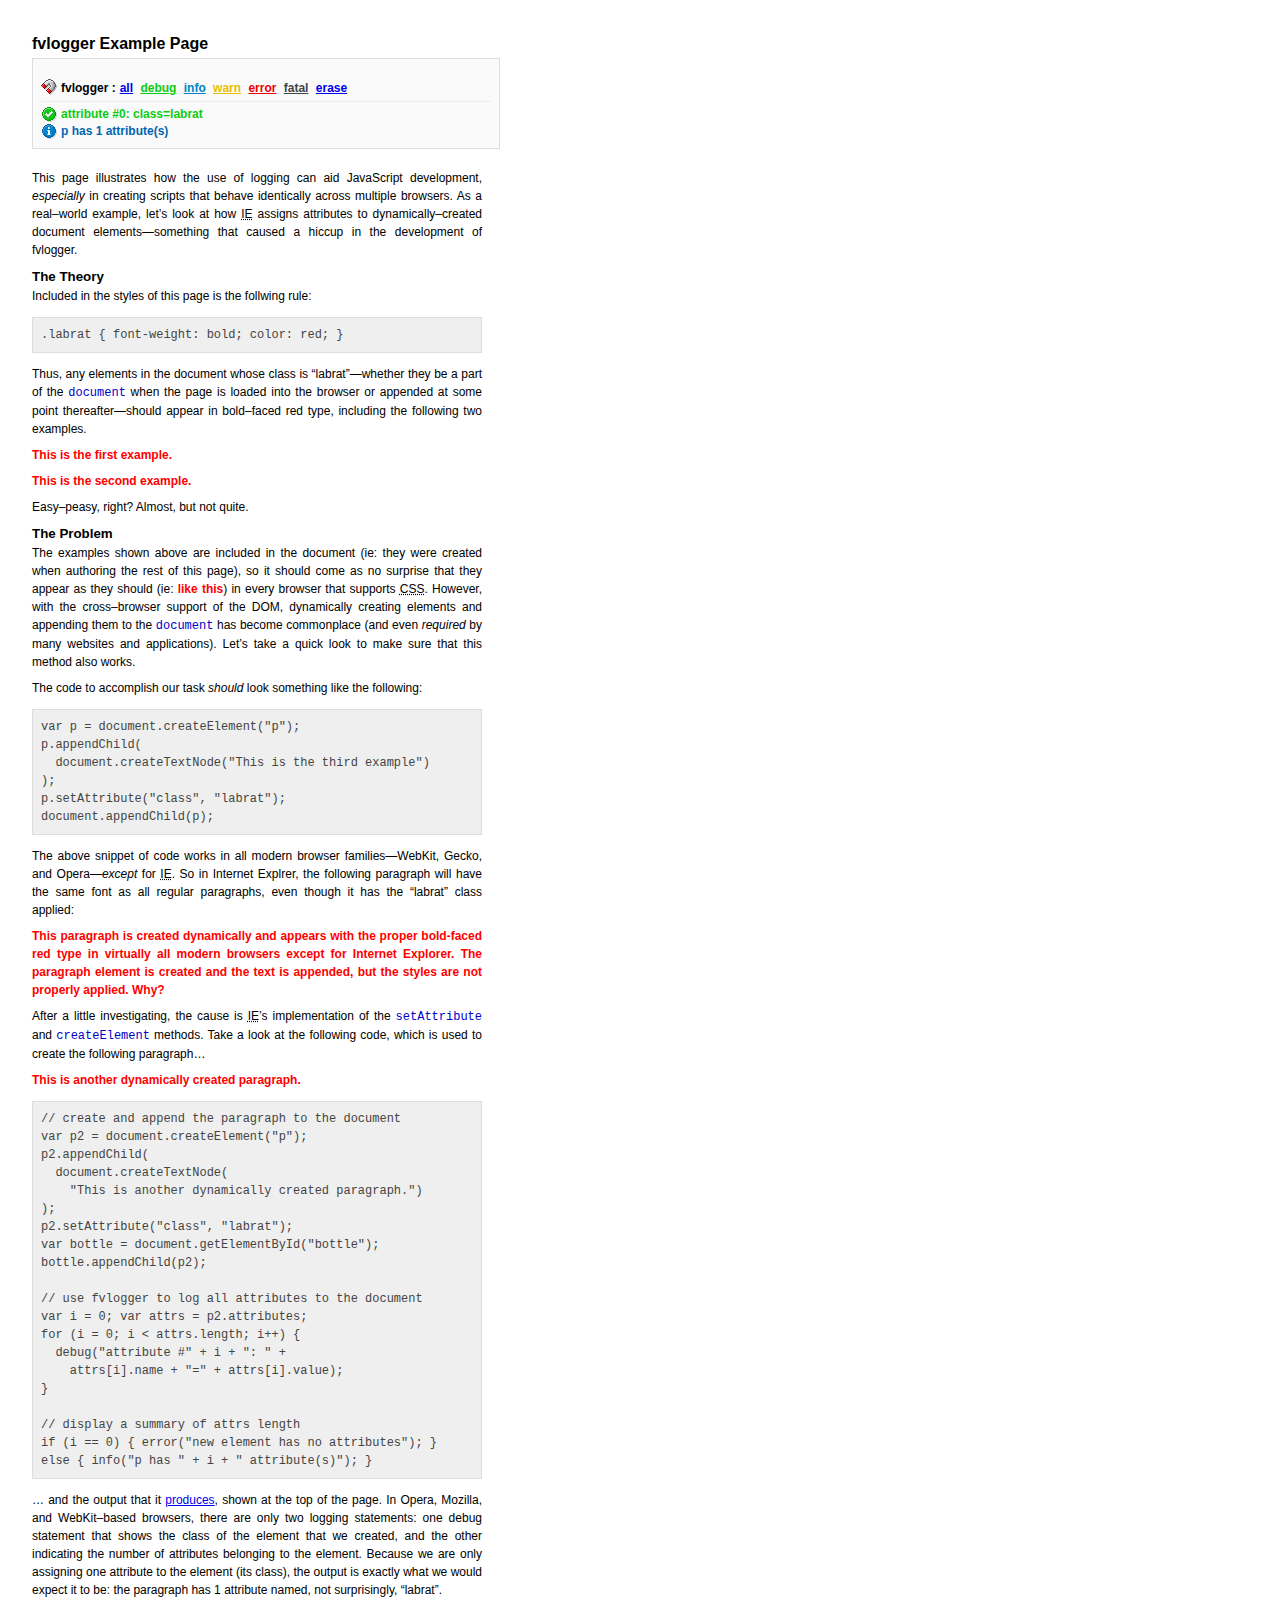
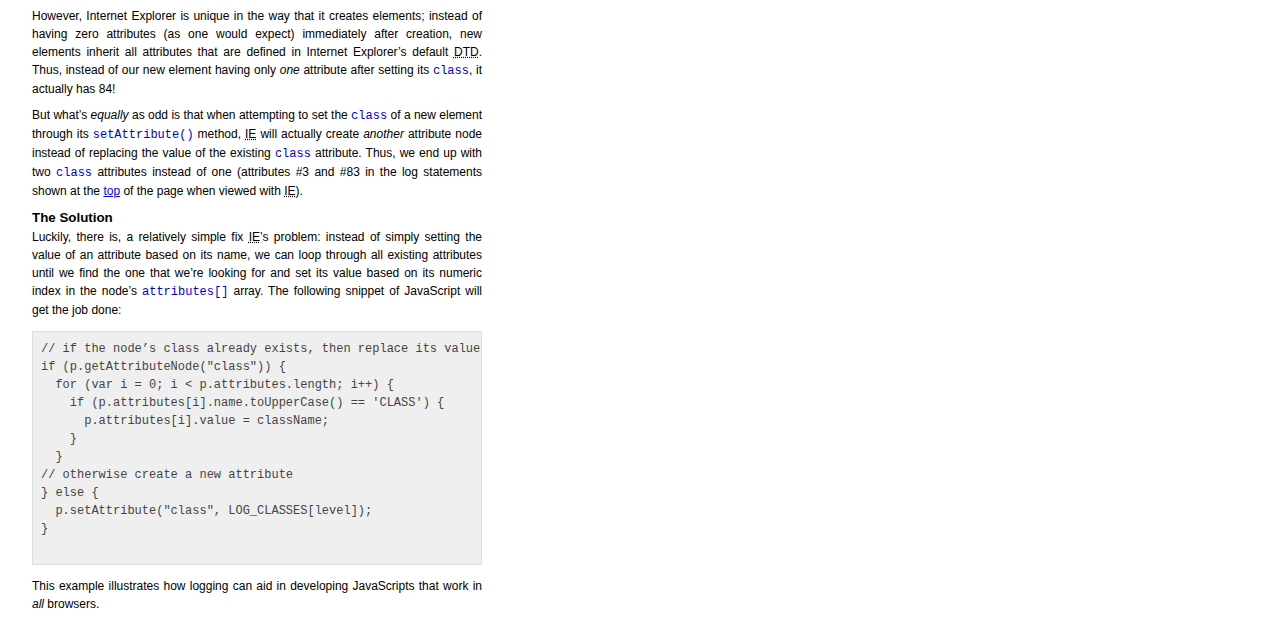
<file: libraries/fvlogger/index.html>
<!DOCTYPE html PUBLIC "-//W3C//DTD XHTML 1.0 Strict//EN"
        "http://www.w3.org/TR/xhtml1/DTD/xhtml1-strict.dtd">
<html xmlns="http://www.w3.org/1999/xhtml" lang="en">
<head>

<title>fvlogger</title>

<script type="text/javascript" src="logger.js"></script>

<!-- styles for this page -->
<style type="text/css">
	* { font: 9pt lucida grande, verdana, arial, helvetica, sans-serif; text-align: justify; line-height: 1.5em; }
	em { font-weight: inherit; font-style: italic; }
	code, pre { font-family: monaco, courier, monospace; color: #00c; }
	pre { color: #444; border: 1px solid #00c; background-color: #efefef; border: 1px solid #ddd; padding: 8px; }
	h1 { font-size: 12pt; font-weight: bold; padding: 0; margin: 0 0 2px 0; }
	h2 { font-size: 10pt; font-weight: bold; padding: 0; margin: 0;}
	fieldset { border: 0; padding: 0; margin: 0; }
	body { margin: 32px; }
	#bottle { margin: 0; padding: 0; float: left; width: 450px; margin-top: 16px; }
	p { margin-bottom: 8px; padding: 0; margin-top: 0; }
	#fvlogger { margin: 0; width: 450px; padding: 0; margin-bottom: 4px; }

	/* the following css rule should be applied to all elements whose class is "labrat" */
	.labrat { font-weight: bold; color: red; }
</style>

<!-- import the supporting logger files -->
<link rel="stylesheet" type="text/css" href="logger.css" />

<link rel="icon" type="image/png" href="magnet.png" />

</head>

<body>

<h1>fvlogger Example Page</h1>
<div id="fvlogger">
	<dl>
		<dt>fvlogger</dt>
		<dd class="all"><a href="#fvlogger" onclick="showAll();" title="show all" id="abcdef">all</a></dd>
		<dd class="debug"><a href="#fvlogger" onclick="showDebug();" title="show debug" id="showDebug">debug</a></dd>
		<dd class="info"><a href="#fvlogger"  title="show info" id="showInfo">info</a></dd>
		<dd class="warn"><a href="#fvlogger" onclick="showWarn();" title="show warnings" id="showWarn">warn</a></dd>
		<dd class="error"><a href="#fvlogger" onclick="showError();" title="show errors" id="showError">error</a></dd>
		<dd class="fatal"><a href="#fvlogger" onclick="showFatal();" title="show fatals" id="showFatal">fatal</a></dd>
		<dd><a href="#fvlogger" onclick="eraseLog(true);" title="erase">erase</a></dd>
	</dl>
</div>


<div id="bottle">

	<p>
		This page illustrates how the use of logging can aid JavaScript development, <em>especially</em> in creating scripts that behave identically across multiple browsers. As a real&ndash;world example, let&rsquo;s look at how <acronym title="Internet Explorer">IE</acronym> assigns attributes to dynamically&ndash;created document elements&mdash;something that caused a hiccup in the development of fvlogger.
	</p>

	<h2>The Theory</h2>
	<p>
		Included in the styles of this page is the follwing rule:
	</p>
	<pre>.labrat { font-weight: bold; color: red; }</pre>

	<p>
		Thus, any elements in the document whose class is &ldquo;labrat&rdquo;&mdash;whether they be a part of the <code>document</code> when the page is loaded into the browser or appended at some point thereafter&mdash;should appear in bold&ndash;faced red type, including the following two examples.
	</p>

	<p class="labrat">This is the first example.</p>
	<p class="labrat">This is the second example.</p>

	<p>
		Easy&ndash;peasy, right? Almost, but not quite.
	</p>

	<h2>The Problem</h2>
	<p>
		The examples shown above are included in the document (ie: they were created when authoring the rest of this page), so it should come as no surprise that they appear as they should (ie: <span class="labrat">like this</span>) in every browser that supports <acronym title="Cascading Style Sheets">CSS</acronym>. However, with the cross&ndash;browser support of the DOM, dynamically creating elements and appending them to the <code>document</code> has become commonplace (and even <em>required</em> by many websites and applications). Let&rsquo;s take a quick look to make sure that this method also works.
	</p>

	<p>
		The code to accomplish our task <em>should</em> look something like the following:
	</p>
	
	<pre>var p = document.createElement("p");
p.appendChild(
  document.createTextNode("This is the third example")
);
p.setAttribute("class", "labrat");
document.appendChild(p);
</pre>

<p>
	The above snippet of code works in all modern browser families&mdash;WebKit, Gecko, and Opera&mdash;<em>except</em> for <acronym title="Internet Explorer">IE</acronym>. So in Internet Explrer, the following paragraph will have the same font as all regular paragraphs, even though it has the &ldquo;labrat&rdquo; class applied:
</p>

	<script type="text/javascript" class="js" id="js1">
var bottle = document.getElementById("bottle");
var p = document.createElement("p");
p.setAttribute("class", "labrat");
p.appendChild(
  document.createTextNode("This paragraph is created dynamically and appears with the proper bold-faced red type in virtually all modern browsers except for Internet Explorer. The paragraph element is created and the text is appended, but the styles are not properly applied. Why?"));

bottle.appendChild(p);
	</script>

	<p>
		After a little investigating, the cause is <acronym title="Internet Explorer">IE</acronym>&rsquo;s implementation of the <code>setAttribute</code> and <code>createElement</code> methods. Take a look at the following code, which is used to create the following paragraph&hellip;
	</p>

	<script type="text/javascript" class="js" id="js2">

	// create and append the paragraph to the document
	var p2 = document.createElement("p");
	p2.appendChild(
		document.createTextNode(
			"This is another dynamically created paragraph.")
	);
	p2.setAttribute("class", "labrat");
	var bottle = document.getElementById("bottle");
	bottle.appendChild(p2);
	
	// use fvlogger to log all attributes to the document
	var i = 0; var attrs = p.attributes;
	for (i = 0; i < attrs.length; i++) {
		debug("attribute #" + i + ": " +
			attrs[i].name + "=" + attrs[i].value);
	}
	
	// display a summary of attrs length
	if (i == 0) { error("new element has no attributes"); }
	else { info("p has " + i + " attribute(s)"); }

	// the code is mirrored below for display purposes
	</script>

	<pre id="listing2">// create and append the paragraph to the document
var p2 = document.createElement("p");
p2.appendChild(
  document.createTextNode(
    "This is another dynamically created paragraph.")
);
p2.setAttribute("class", "labrat");
var bottle = document.getElementById("bottle");
bottle.appendChild(p2);

// use fvlogger to log all attributes to the document
var i = 0; var attrs = p2.attributes;
for (i = 0; i < attrs.length; i++) {
  debug("attribute #" + i + ": " +
    attrs[i].name + "=" + attrs[i].value);
}

// display a summary of attrs length
if (i == 0) { error("new element has no attributes"); }
else { info("p has " + i + " attribute(s)"); }</pre>

	<p>&hellip; and the output that it <a href="#fvlogger" title="Logging output">produces</a>, shown at the top of the page. In Opera, Mozilla, and WebKit&ndash;based browsers, there are only two logging statements: one debug statement that shows the class of the element that we created, and the other indicating the number of attributes belonging to the element. Because we are only assigning one attribute to the element (its class), the output is exactly what we would expect it to be: the paragraph has 1 attribute named, not surprisingly, &ldquo;labrat&rdquo;.
	</p>

	<p>
		However, Internet Explorer is unique in the way that it creates elements; instead of having zero attributes (as one would expect) immediately after creation, new elements inherit all attributes that are defined in Internet Explorer&rsquo;s default <acronym title="Document Type Definition">DTD</acronym>. Thus, instead of our new element having only <em>one</em> attribute after setting its <code>class</code>, it actually has 84!
	</p>

	<p>
		But what&rsquo;s <em>equally</em> as odd is that when attempting to set the <code>class</code> of a new element through its <code>setAttribute()</code> method, <acronym title="Internet Explorer">IE</acronym> will actually create <em>another</em> attribute node instead of replacing the value of the existing <code>class</code> attribute. Thus, we end up with two <code>class</code> attributes instead of one (attributes #3 and #83 in the log statements shown at the <a href="#fvlogger" title="Log Statements">top</a> of the page when viewed with <acronym title="Internet Explorer">IE</acronym>).
	</p>

	<h2>The Solution</h2>
	<p>
		Luckily, there is, a relatively simple fix <acronym title="Internet Explorer">IE</acronym>&rsquo;s problem: instead of simply setting the value of an attribute based on its name, we can loop through all existing attributes until we find the one that we&rsquo;re looking for and set its value based on its numeric index in the node&rsquo;s <code>attributes[]</code> array. The following snippet of JavaScript will get the job done:
	</p>

	<pre>
// if the node&rsquo;s class already exists, then replace its value
if (p.getAttributeNode("class")) {
  for (var i = 0; i < p.attributes.length; i++) {
    if (p.attributes[i].name.toUpperCase() == 'CLASS') {
      p.attributes[i].value = className;
    }
  }
// otherwise create a new attribute
} else {
  p.setAttribute("class", LOG_CLASSES[level]);
}
	</pre>

	<p>
		This example illustrates how logging can aid in developing JavaScripts that work in <em>all</em> browsers. 
	</p>

</div>

</body>
</html>
</file>
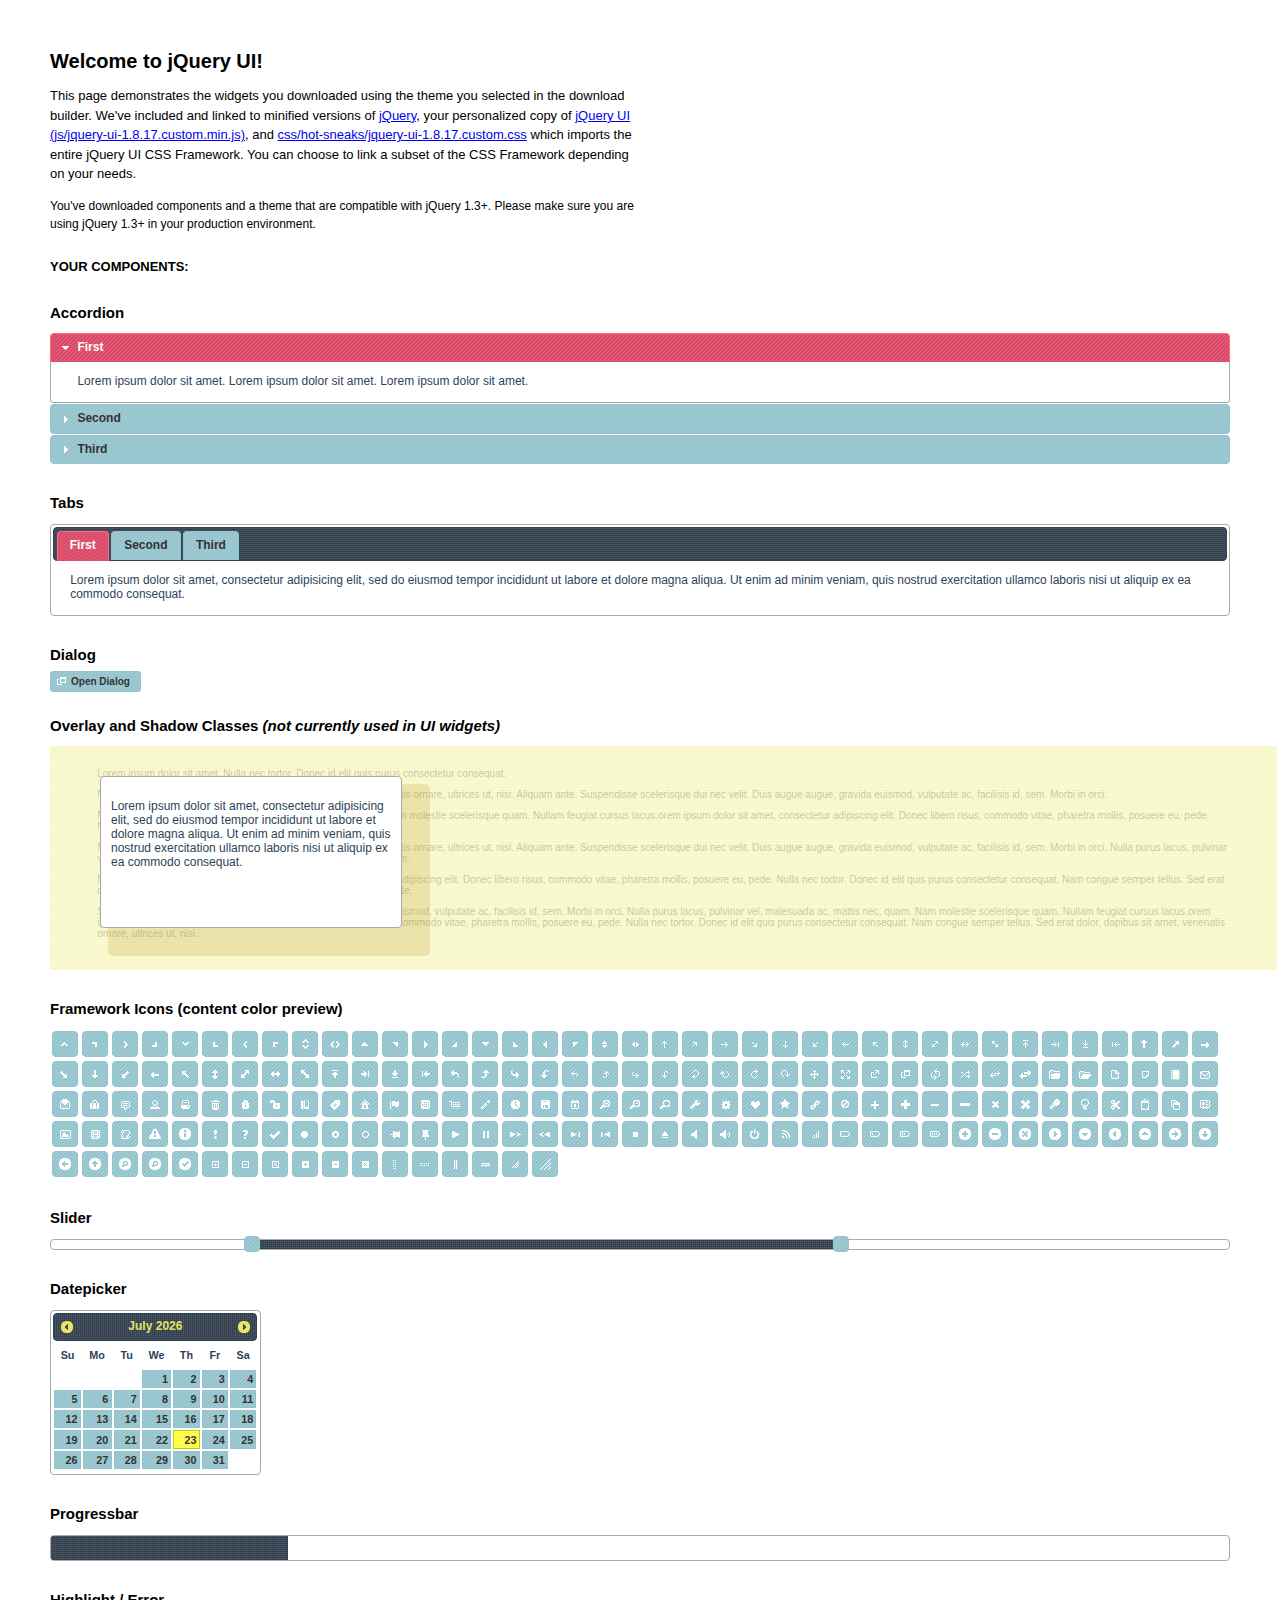
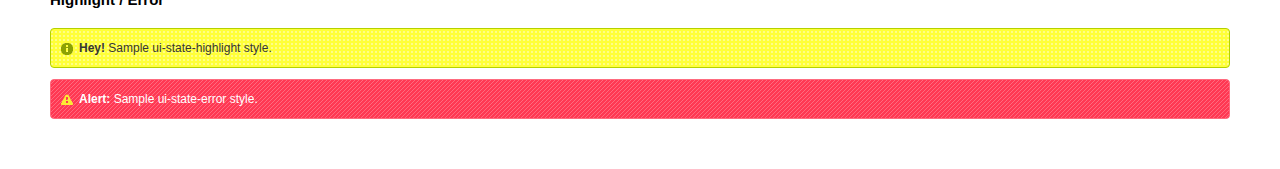
<file: libraries/jquery.ui/index.html>
<!DOCTYPE html>
<html>
	<head>
		<meta http-equiv="Content-Type" content="text/html; charset=iso-8859-1" />
		<title>jQuery UI Example Page</title>
		<link type="text/css" href="css/hot-sneaks/jquery-ui-1.8.17.custom.css" rel="stylesheet" />	
		<script type="text/javascript" src="js/jquery-1.7.1.min.js"></script>
		<script type="text/javascript" src="js/jquery-ui-1.8.17.custom.min.js"></script>
		<script type="text/javascript">
			$(function(){

				// Accordion
				$("#accordion").accordion({ header: "h3" });
	
				// Tabs
				$('#tabs').tabs();
	

				// Dialog			
				$('#dialog').dialog({
					autoOpen: false,
					width: 600,
					buttons: {
						"Ok": function() { 
							$(this).dialog("close"); 
						}, 
						"Cancel": function() { 
							$(this).dialog("close"); 
						} 
					}
				});
				
				// Dialog Link
				$('#dialog_link').click(function(){
					$('#dialog').dialog('open');
					return false;
				});

				// Datepicker
				$('#datepicker').datepicker({
					inline: true
				});
				
				// Slider
				$('#slider').slider({
					range: true,
					values: [17, 67]
				});
				
				// Progressbar
				$("#progressbar").progressbar({
					value: 20 
				});
				
				//hover states on the static widgets
				$('#dialog_link, ul#icons li').hover(
					function() { $(this).addClass('ui-state-hover'); }, 
					function() { $(this).removeClass('ui-state-hover'); }
				);
				
			});
		</script>
		<style type="text/css">
			/*demo page css*/
			body{ font: 62.5% "Trebuchet MS", sans-serif; margin: 50px;}
			.demoHeaders { margin-top: 2em; }
			#dialog_link {padding: .4em 1em .4em 20px;text-decoration: none;position: relative;}
			#dialog_link span.ui-icon {margin: 0 5px 0 0;position: absolute;left: .2em;top: 50%;margin-top: -8px;}
			ul#icons {margin: 0; padding: 0;}
			ul#icons li {margin: 2px; position: relative; padding: 4px 0; cursor: pointer; float: left;  list-style: none;}
			ul#icons span.ui-icon {float: left; margin: 0 4px;}
		</style>	
	</head>
	<body>
	<h1>Welcome to jQuery UI!</h1>
	<p style="font-size: 1.3em; line-height: 1.5; margin: 1em 0; width: 50%;">This page demonstrates the widgets you downloaded using the theme you selected in the download builder. We've included and linked to minified versions of <a href="js/jquery-1.7.1.min.js">jQuery</a>, your personalized copy of <a href="js/jquery-ui-1.8.17.custom.min.js">jQuery UI (js/jquery-ui-1.8.17.custom.min.js)</a>, and <a href="css/hot-sneaks/jquery-ui-1.8.17.custom.css">css/hot-sneaks/jquery-ui-1.8.17.custom.css</a> which imports the entire jQuery UI CSS Framework. You can choose to link a subset of the CSS Framework depending on your needs. </p>
	<p style="font-size: 1.2em; line-height: 1.5; margin: 1em 0; width: 50%;">You've downloaded components and a theme that are compatible with jQuery 1.3+. Please make sure you are using jQuery 1.3+ in your production environment.</p>	

	<p style="font-weight: bold; margin: 2em 0 1em; font-size: 1.3em;">YOUR COMPONENTS:</p>
		
		<!-- Accordion -->
		<h2 class="demoHeaders">Accordion</h2>
		<div id="accordion">
			<div>
				<h3><a href="#">First</a></h3>
				<div>Lorem ipsum dolor sit amet. Lorem ipsum dolor sit amet. Lorem ipsum dolor sit amet.</div>
			</div>
			<div>
				<h3><a href="#">Second</a></h3>
				<div>Phasellus mattis tincidunt nibh.</div>
			</div>
			<div>
				<h3><a href="#">Third</a></h3>
				<div>Nam dui erat, auctor a, dignissim quis.</div>
			</div>
		</div>
	
		<!-- Tabs -->
		<h2 class="demoHeaders">Tabs</h2>
		<div id="tabs">
			<ul>
				<li><a href="#tabs-1">First</a></li>
				<li><a href="#tabs-2">Second</a></li>
				<li><a href="#tabs-3">Third</a></li>
			</ul>
			<div id="tabs-1">Lorem ipsum dolor sit amet, consectetur adipisicing elit, sed do eiusmod tempor incididunt ut labore et dolore magna aliqua. Ut enim ad minim veniam, quis nostrud exercitation ullamco laboris nisi ut aliquip ex ea commodo consequat.</div>
			<div id="tabs-2">Phasellus mattis tincidunt nibh. Cras orci urna, blandit id, pretium vel, aliquet ornare, felis. Maecenas scelerisque sem non nisl. Fusce sed lorem in enim dictum bibendum.</div>
			<div id="tabs-3">Nam dui erat, auctor a, dignissim quis, sollicitudin eu, felis. Pellentesque nisi urna, interdum eget, sagittis et, consequat vestibulum, lacus. Mauris porttitor ullamcorper augue.</div>
		</div>
	
		<!-- Dialog NOTE: Dialog is not generated by UI in this demo so it can be visually styled in themeroller-->
		<h2 class="demoHeaders">Dialog</h2>
		<p><a href="#" id="dialog_link" class="ui-state-default ui-corner-all"><span class="ui-icon ui-icon-newwin"></span>Open Dialog</a></p>
		
		
		<h2 class="demoHeaders">Overlay and Shadow Classes <em>(not currently used in UI widgets)</em></h2>
		<div style="position: relative; width: 96%; height: 200px; padding:1% 4%; overflow:hidden;" class="fakewindowcontain">
			<p>Lorem ipsum dolor sit amet,  Nulla nec tortor. Donec id elit quis purus consectetur consequat. </p><p>Nam congue semper tellus. Sed erat dolor, dapibus sit amet, venenatis ornare, ultrices ut, nisi. Aliquam ante. Suspendisse scelerisque dui nec velit. Duis augue augue, gravida euismod, vulputate ac, facilisis id, sem. Morbi in orci. </p><p>Nulla purus lacus, pulvinar vel, malesuada ac, mattis nec, quam. Nam molestie scelerisque quam. Nullam feugiat cursus lacus.orem ipsum dolor sit amet, consectetur adipiscing elit. Donec libero risus, commodo vitae, pharetra mollis, posuere eu, pede. Nulla nec tortor. Donec id elit quis purus consectetur consequat. </p><p>Nam congue semper tellus. Sed erat dolor, dapibus sit amet, venenatis ornare, ultrices ut, nisi. Aliquam ante. Suspendisse scelerisque dui nec velit. Duis augue augue, gravida euismod, vulputate ac, facilisis id, sem. Morbi in orci. Nulla purus lacus, pulvinar vel, malesuada ac, mattis nec, quam. Nam molestie scelerisque quam. </p><p>Nullam feugiat cursus lacus.orem ipsum dolor sit amet, consectetur adipiscing elit. Donec libero risus, commodo vitae, pharetra mollis, posuere eu, pede. Nulla nec tortor. Donec id elit quis purus consectetur consequat. Nam congue semper tellus. Sed erat dolor, dapibus sit amet, venenatis ornare, ultrices ut, nisi. Aliquam ante. </p><p>Suspendisse scelerisque dui nec velit. Duis augue augue, gravida euismod, vulputate ac, facilisis id, sem. Morbi in orci. Nulla purus lacus, pulvinar vel, malesuada ac, mattis nec, quam. Nam molestie scelerisque quam. Nullam feugiat cursus lacus.orem ipsum dolor sit amet, consectetur adipiscing elit. Donec libero risus, commodo vitae, pharetra mollis, posuere eu, pede. Nulla nec tortor. Donec id elit quis purus consectetur consequat. Nam congue semper tellus. Sed erat dolor, dapibus sit amet, venenatis ornare, ultrices ut, nisi. </p>
			
			<!-- ui-dialog -->
			<div class="ui-overlay"><div class="ui-widget-overlay"></div><div class="ui-widget-shadow ui-corner-all" style="width: 302px; height: 152px; position: absolute; left: 50px; top: 30px;"></div></div>
			<div style="position: absolute; width: 280px; height: 130px;left: 50px; top: 30px; padding: 10px;" class="ui-widget ui-widget-content ui-corner-all">
				<div class="ui-dialog-content ui-widget-content" style="background: none; border: 0;">
					<p>Lorem ipsum dolor sit amet, consectetur adipisicing elit, sed do eiusmod tempor incididunt ut labore et dolore magna aliqua. Ut enim ad minim veniam, quis nostrud exercitation ullamco laboris nisi ut aliquip ex ea commodo consequat.</p>
				</div>
			</div>
		
		</div>

		
		<!-- ui-dialog -->
		<div id="dialog" title="Dialog Title">
			<p>Lorem ipsum dolor sit amet, consectetur adipisicing elit, sed do eiusmod tempor incididunt ut labore et dolore magna aliqua. Ut enim ad minim veniam, quis nostrud exercitation ullamco laboris nisi ut aliquip ex ea commodo consequat.</p>
		</div>
			
				
				
		<h2 class="demoHeaders">Framework Icons (content color preview)</h2>
		<ul id="icons" class="ui-widget ui-helper-clearfix">
		
		<li class="ui-state-default ui-corner-all" title=".ui-icon-carat-1-n"><span class="ui-icon ui-icon-carat-1-n"></span></li>
		<li class="ui-state-default ui-corner-all" title=".ui-icon-carat-1-ne"><span class="ui-icon ui-icon-carat-1-ne"></span></li>
		<li class="ui-state-default ui-corner-all" title=".ui-icon-carat-1-e"><span class="ui-icon ui-icon-carat-1-e"></span></li>
		
		<li class="ui-state-default ui-corner-all" title=".ui-icon-carat-1-se"><span class="ui-icon ui-icon-carat-1-se"></span></li>
		<li class="ui-state-default ui-corner-all" title=".ui-icon-carat-1-s"><span class="ui-icon ui-icon-carat-1-s"></span></li>
		<li class="ui-state-default ui-corner-all" title=".ui-icon-carat-1-sw"><span class="ui-icon ui-icon-carat-1-sw"></span></li>
		<li class="ui-state-default ui-corner-all" title=".ui-icon-carat-1-w"><span class="ui-icon ui-icon-carat-1-w"></span></li>
		<li class="ui-state-default ui-corner-all" title=".ui-icon-carat-1-nw"><span class="ui-icon ui-icon-carat-1-nw"></span></li>
		<li class="ui-state-default ui-corner-all" title=".ui-icon-carat-2-n-s"><span class="ui-icon ui-icon-carat-2-n-s"></span></li>
		<li class="ui-state-default ui-corner-all" title=".ui-icon-carat-2-e-w"><span class="ui-icon ui-icon-carat-2-e-w"></span></li>
		<li class="ui-state-default ui-corner-all" title=".ui-icon-triangle-1-n"><span class="ui-icon ui-icon-triangle-1-n"></span></li>
		<li class="ui-state-default ui-corner-all" title=".ui-icon-triangle-1-ne"><span class="ui-icon ui-icon-triangle-1-ne"></span></li>
		
		<li class="ui-state-default ui-corner-all" title=".ui-icon-triangle-1-e"><span class="ui-icon ui-icon-triangle-1-e"></span></li>
		<li class="ui-state-default ui-corner-all" title=".ui-icon-triangle-1-se"><span class="ui-icon ui-icon-triangle-1-se"></span></li>
		<li class="ui-state-default ui-corner-all" title=".ui-icon-triangle-1-s"><span class="ui-icon ui-icon-triangle-1-s"></span></li>
		<li class="ui-state-default ui-corner-all" title=".ui-icon-triangle-1-sw"><span class="ui-icon ui-icon-triangle-1-sw"></span></li>
		<li class="ui-state-default ui-corner-all" title=".ui-icon-triangle-1-w"><span class="ui-icon ui-icon-triangle-1-w"></span></li>
		<li class="ui-state-default ui-corner-all" title=".ui-icon-triangle-1-nw"><span class="ui-icon ui-icon-triangle-1-nw"></span></li>
		<li class="ui-state-default ui-corner-all" title=".ui-icon-triangle-2-n-s"><span class="ui-icon ui-icon-triangle-2-n-s"></span></li>
		<li class="ui-state-default ui-corner-all" title=".ui-icon-triangle-2-e-w"><span class="ui-icon ui-icon-triangle-2-e-w"></span></li>
		<li class="ui-state-default ui-corner-all" title=".ui-icon-arrow-1-n"><span class="ui-icon ui-icon-arrow-1-n"></span></li>
		
		<li class="ui-state-default ui-corner-all" title=".ui-icon-arrow-1-ne"><span class="ui-icon ui-icon-arrow-1-ne"></span></li>
		<li class="ui-state-default ui-corner-all" title=".ui-icon-arrow-1-e"><span class="ui-icon ui-icon-arrow-1-e"></span></li>
		<li class="ui-state-default ui-corner-all" title=".ui-icon-arrow-1-se"><span class="ui-icon ui-icon-arrow-1-se"></span></li>
		<li class="ui-state-default ui-corner-all" title=".ui-icon-arrow-1-s"><span class="ui-icon ui-icon-arrow-1-s"></span></li>
		<li class="ui-state-default ui-corner-all" title=".ui-icon-arrow-1-sw"><span class="ui-icon ui-icon-arrow-1-sw"></span></li>
		<li class="ui-state-default ui-corner-all" title=".ui-icon-arrow-1-w"><span class="ui-icon ui-icon-arrow-1-w"></span></li>
		<li class="ui-state-default ui-corner-all" title=".ui-icon-arrow-1-nw"><span class="ui-icon ui-icon-arrow-1-nw"></span></li>
		<li class="ui-state-default ui-corner-all" title=".ui-icon-arrow-2-n-s"><span class="ui-icon ui-icon-arrow-2-n-s"></span></li>
		<li class="ui-state-default ui-corner-all" title=".ui-icon-arrow-2-ne-sw"><span class="ui-icon ui-icon-arrow-2-ne-sw"></span></li>
		
		<li class="ui-state-default ui-corner-all" title=".ui-icon-arrow-2-e-w"><span class="ui-icon ui-icon-arrow-2-e-w"></span></li>
		<li class="ui-state-default ui-corner-all" title=".ui-icon-arrow-2-se-nw"><span class="ui-icon ui-icon-arrow-2-se-nw"></span></li>
		<li class="ui-state-default ui-corner-all" title=".ui-icon-arrowstop-1-n"><span class="ui-icon ui-icon-arrowstop-1-n"></span></li>
		<li class="ui-state-default ui-corner-all" title=".ui-icon-arrowstop-1-e"><span class="ui-icon ui-icon-arrowstop-1-e"></span></li>
		<li class="ui-state-default ui-corner-all" title=".ui-icon-arrowstop-1-s"><span class="ui-icon ui-icon-arrowstop-1-s"></span></li>
		<li class="ui-state-default ui-corner-all" title=".ui-icon-arrowstop-1-w"><span class="ui-icon ui-icon-arrowstop-1-w"></span></li>
		<li class="ui-state-default ui-corner-all" title=".ui-icon-arrowthick-1-n"><span class="ui-icon ui-icon-arrowthick-1-n"></span></li>
		<li class="ui-state-default ui-corner-all" title=".ui-icon-arrowthick-1-ne"><span class="ui-icon ui-icon-arrowthick-1-ne"></span></li>
		<li class="ui-state-default ui-corner-all" title=".ui-icon-arrowthick-1-e"><span class="ui-icon ui-icon-arrowthick-1-e"></span></li>
		
		<li class="ui-state-default ui-corner-all" title=".ui-icon-arrowthick-1-se"><span class="ui-icon ui-icon-arrowthick-1-se"></span></li>
		<li class="ui-state-default ui-corner-all" title=".ui-icon-arrowthick-1-s"><span class="ui-icon ui-icon-arrowthick-1-s"></span></li>
		<li class="ui-state-default ui-corner-all" title=".ui-icon-arrowthick-1-sw"><span class="ui-icon ui-icon-arrowthick-1-sw"></span></li>
		<li class="ui-state-default ui-corner-all" title=".ui-icon-arrowthick-1-w"><span class="ui-icon ui-icon-arrowthick-1-w"></span></li>
		<li class="ui-state-default ui-corner-all" title=".ui-icon-arrowthick-1-nw"><span class="ui-icon ui-icon-arrowthick-1-nw"></span></li>
		<li class="ui-state-default ui-corner-all" title=".ui-icon-arrowthick-2-n-s"><span class="ui-icon ui-icon-arrowthick-2-n-s"></span></li>
		<li class="ui-state-default ui-corner-all" title=".ui-icon-arrowthick-2-ne-sw"><span class="ui-icon ui-icon-arrowthick-2-ne-sw"></span></li>
		<li class="ui-state-default ui-corner-all" title=".ui-icon-arrowthick-2-e-w"><span class="ui-icon ui-icon-arrowthick-2-e-w"></span></li>
		<li class="ui-state-default ui-corner-all" title=".ui-icon-arrowthick-2-se-nw"><span class="ui-icon ui-icon-arrowthick-2-se-nw"></span></li>
		
		<li class="ui-state-default ui-corner-all" title=".ui-icon-arrowthickstop-1-n"><span class="ui-icon ui-icon-arrowthickstop-1-n"></span></li>
		<li class="ui-state-default ui-corner-all" title=".ui-icon-arrowthickstop-1-e"><span class="ui-icon ui-icon-arrowthickstop-1-e"></span></li>
		<li class="ui-state-default ui-corner-all" title=".ui-icon-arrowthickstop-1-s"><span class="ui-icon ui-icon-arrowthickstop-1-s"></span></li>
		<li class="ui-state-default ui-corner-all" title=".ui-icon-arrowthickstop-1-w"><span class="ui-icon ui-icon-arrowthickstop-1-w"></span></li>
		<li class="ui-state-default ui-corner-all" title=".ui-icon-arrowreturnthick-1-w"><span class="ui-icon ui-icon-arrowreturnthick-1-w"></span></li>
		<li class="ui-state-default ui-corner-all" title=".ui-icon-arrowreturnthick-1-n"><span class="ui-icon ui-icon-arrowreturnthick-1-n"></span></li>
		<li class="ui-state-default ui-corner-all" title=".ui-icon-arrowreturnthick-1-e"><span class="ui-icon ui-icon-arrowreturnthick-1-e"></span></li>
		<li class="ui-state-default ui-corner-all" title=".ui-icon-arrowreturnthick-1-s"><span class="ui-icon ui-icon-arrowreturnthick-1-s"></span></li>
		<li class="ui-state-default ui-corner-all" title=".ui-icon-arrowreturn-1-w"><span class="ui-icon ui-icon-arrowreturn-1-w"></span></li>
		
		<li class="ui-state-default ui-corner-all" title=".ui-icon-arrowreturn-1-n"><span class="ui-icon ui-icon-arrowreturn-1-n"></span></li>
		<li class="ui-state-default ui-corner-all" title=".ui-icon-arrowreturn-1-e"><span class="ui-icon ui-icon-arrowreturn-1-e"></span></li>
		<li class="ui-state-default ui-corner-all" title=".ui-icon-arrowreturn-1-s"><span class="ui-icon ui-icon-arrowreturn-1-s"></span></li>
		<li class="ui-state-default ui-corner-all" title=".ui-icon-arrowrefresh-1-w"><span class="ui-icon ui-icon-arrowrefresh-1-w"></span></li>
		<li class="ui-state-default ui-corner-all" title=".ui-icon-arrowrefresh-1-n"><span class="ui-icon ui-icon-arrowrefresh-1-n"></span></li>
		<li class="ui-state-default ui-corner-all" title=".ui-icon-arrowrefresh-1-e"><span class="ui-icon ui-icon-arrowrefresh-1-e"></span></li>
		<li class="ui-state-default ui-corner-all" title=".ui-icon-arrowrefresh-1-s"><span class="ui-icon ui-icon-arrowrefresh-1-s"></span></li>
		<li class="ui-state-default ui-corner-all" title=".ui-icon-arrow-4"><span class="ui-icon ui-icon-arrow-4"></span></li>
		<li class="ui-state-default ui-corner-all" title=".ui-icon-arrow-4-diag"><span class="ui-icon ui-icon-arrow-4-diag"></span></li>
		
		<li class="ui-state-default ui-corner-all" title=".ui-icon-extlink"><span class="ui-icon ui-icon-extlink"></span></li>
		<li class="ui-state-default ui-corner-all" title=".ui-icon-newwin"><span class="ui-icon ui-icon-newwin"></span></li>
		<li class="ui-state-default ui-corner-all" title=".ui-icon-refresh"><span class="ui-icon ui-icon-refresh"></span></li>
		<li class="ui-state-default ui-corner-all" title=".ui-icon-shuffle"><span class="ui-icon ui-icon-shuffle"></span></li>
		<li class="ui-state-default ui-corner-all" title=".ui-icon-transfer-e-w"><span class="ui-icon ui-icon-transfer-e-w"></span></li>
		<li class="ui-state-default ui-corner-all" title=".ui-icon-transferthick-e-w"><span class="ui-icon ui-icon-transferthick-e-w"></span></li>
		<li class="ui-state-default ui-corner-all" title=".ui-icon-folder-collapsed"><span class="ui-icon ui-icon-folder-collapsed"></span></li>
		<li class="ui-state-default ui-corner-all" title=".ui-icon-folder-open"><span class="ui-icon ui-icon-folder-open"></span></li>
		<li class="ui-state-default ui-corner-all" title=".ui-icon-document"><span class="ui-icon ui-icon-document"></span></li>
		
		<li class="ui-state-default ui-corner-all" title=".ui-icon-document-b"><span class="ui-icon ui-icon-document-b"></span></li>
		<li class="ui-state-default ui-corner-all" title=".ui-icon-note"><span class="ui-icon ui-icon-note"></span></li>
		<li class="ui-state-default ui-corner-all" title=".ui-icon-mail-closed"><span class="ui-icon ui-icon-mail-closed"></span></li>
		<li class="ui-state-default ui-corner-all" title=".ui-icon-mail-open"><span class="ui-icon ui-icon-mail-open"></span></li>
		<li class="ui-state-default ui-corner-all" title=".ui-icon-suitcase"><span class="ui-icon ui-icon-suitcase"></span></li>
		<li class="ui-state-default ui-corner-all" title=".ui-icon-comment"><span class="ui-icon ui-icon-comment"></span></li>
		<li class="ui-state-default ui-corner-all" title=".ui-icon-person"><span class="ui-icon ui-icon-person"></span></li>
		<li class="ui-state-default ui-corner-all" title=".ui-icon-print"><span class="ui-icon ui-icon-print"></span></li>
		<li class="ui-state-default ui-corner-all" title=".ui-icon-trash"><span class="ui-icon ui-icon-trash"></span></li>
		
		<li class="ui-state-default ui-corner-all" title=".ui-icon-locked"><span class="ui-icon ui-icon-locked"></span></li>
		<li class="ui-state-default ui-corner-all" title=".ui-icon-unlocked"><span class="ui-icon ui-icon-unlocked"></span></li>
		<li class="ui-state-default ui-corner-all" title=".ui-icon-bookmark"><span class="ui-icon ui-icon-bookmark"></span></li>
		<li class="ui-state-default ui-corner-all" title=".ui-icon-tag"><span class="ui-icon ui-icon-tag"></span></li>
		<li class="ui-state-default ui-corner-all" title=".ui-icon-home"><span class="ui-icon ui-icon-home"></span></li>
		<li class="ui-state-default ui-corner-all" title=".ui-icon-flag"><span class="ui-icon ui-icon-flag"></span></li>
		<li class="ui-state-default ui-corner-all" title=".ui-icon-calculator"><span class="ui-icon ui-icon-calculator"></span></li>
		<li class="ui-state-default ui-corner-all" title=".ui-icon-cart"><span class="ui-icon ui-icon-cart"></span></li>
		<li class="ui-state-default ui-corner-all" title=".ui-icon-pencil"><span class="ui-icon ui-icon-pencil"></span></li>
		
		<li class="ui-state-default ui-corner-all" title=".ui-icon-clock"><span class="ui-icon ui-icon-clock"></span></li>
		<li class="ui-state-default ui-corner-all" title=".ui-icon-disk"><span class="ui-icon ui-icon-disk"></span></li>
		<li class="ui-state-default ui-corner-all" title=".ui-icon-calendar"><span class="ui-icon ui-icon-calendar"></span></li>
		<li class="ui-state-default ui-corner-all" title=".ui-icon-zoomin"><span class="ui-icon ui-icon-zoomin"></span></li>
		<li class="ui-state-default ui-corner-all" title=".ui-icon-zoomout"><span class="ui-icon ui-icon-zoomout"></span></li>
		<li class="ui-state-default ui-corner-all" title=".ui-icon-search"><span class="ui-icon ui-icon-search"></span></li>
		<li class="ui-state-default ui-corner-all" title=".ui-icon-wrench"><span class="ui-icon ui-icon-wrench"></span></li>
		<li class="ui-state-default ui-corner-all" title=".ui-icon-gear"><span class="ui-icon ui-icon-gear"></span></li>
		<li class="ui-state-default ui-corner-all" title=".ui-icon-heart"><span class="ui-icon ui-icon-heart"></span></li>
		
		<li class="ui-state-default ui-corner-all" title=".ui-icon-star"><span class="ui-icon ui-icon-star"></span></li>
		<li class="ui-state-default ui-corner-all" title=".ui-icon-link"><span class="ui-icon ui-icon-link"></span></li>
		<li class="ui-state-default ui-corner-all" title=".ui-icon-cancel"><span class="ui-icon ui-icon-cancel"></span></li>
		<li class="ui-state-default ui-corner-all" title=".ui-icon-plus"><span class="ui-icon ui-icon-plus"></span></li>
		<li class="ui-state-default ui-corner-all" title=".ui-icon-plusthick"><span class="ui-icon ui-icon-plusthick"></span></li>
		<li class="ui-state-default ui-corner-all" title=".ui-icon-minus"><span class="ui-icon ui-icon-minus"></span></li>
		<li class="ui-state-default ui-corner-all" title=".ui-icon-minusthick"><span class="ui-icon ui-icon-minusthick"></span></li>
		<li class="ui-state-default ui-corner-all" title=".ui-icon-close"><span class="ui-icon ui-icon-close"></span></li>
		<li class="ui-state-default ui-corner-all" title=".ui-icon-closethick"><span class="ui-icon ui-icon-closethick"></span></li>
		
		<li class="ui-state-default ui-corner-all" title=".ui-icon-key"><span class="ui-icon ui-icon-key"></span></li>
		<li class="ui-state-default ui-corner-all" title=".ui-icon-lightbulb"><span class="ui-icon ui-icon-lightbulb"></span></li>
		<li class="ui-state-default ui-corner-all" title=".ui-icon-scissors"><span class="ui-icon ui-icon-scissors"></span></li>
		<li class="ui-state-default ui-corner-all" title=".ui-icon-clipboard"><span class="ui-icon ui-icon-clipboard"></span></li>
		<li class="ui-state-default ui-corner-all" title=".ui-icon-copy"><span class="ui-icon ui-icon-copy"></span></li>
		<li class="ui-state-default ui-corner-all" title=".ui-icon-contact"><span class="ui-icon ui-icon-contact"></span></li>
		<li class="ui-state-default ui-corner-all" title=".ui-icon-image"><span class="ui-icon ui-icon-image"></span></li>
		<li class="ui-state-default ui-corner-all" title=".ui-icon-video"><span class="ui-icon ui-icon-video"></span></li>
		<li class="ui-state-default ui-corner-all" title=".ui-icon-script"><span class="ui-icon ui-icon-script"></span></li>
		<li class="ui-state-default ui-corner-all" title=".ui-icon-alert"><span class="ui-icon ui-icon-alert"></span></li>
		
		<li class="ui-state-default ui-corner-all" title=".ui-icon-info"><span class="ui-icon ui-icon-info"></span></li>
		<li class="ui-state-default ui-corner-all" title=".ui-icon-notice"><span class="ui-icon ui-icon-notice"></span></li>
		<li class="ui-state-default ui-corner-all" title=".ui-icon-help"><span class="ui-icon ui-icon-help"></span></li>
		<li class="ui-state-default ui-corner-all" title=".ui-icon-check"><span class="ui-icon ui-icon-check"></span></li>
		<li class="ui-state-default ui-corner-all" title=".ui-icon-bullet"><span class="ui-icon ui-icon-bullet"></span></li>
		<li class="ui-state-default ui-corner-all" title=".ui-icon-radio-off"><span class="ui-icon ui-icon-radio-off"></span></li>
		<li class="ui-state-default ui-corner-all" title=".ui-icon-radio-on"><span class="ui-icon ui-icon-radio-on"></span></li>
		<li class="ui-state-default ui-corner-all" title=".ui-icon-pin-w"><span class="ui-icon ui-icon-pin-w"></span></li>
		<li class="ui-state-default ui-corner-all" title=".ui-icon-pin-s"><span class="ui-icon ui-icon-pin-s"></span></li>
		<li class="ui-state-default ui-corner-all" title=".ui-icon-play"><span class="ui-icon ui-icon-play"></span></li>
		<li class="ui-state-default ui-corner-all" title=".ui-icon-pause"><span class="ui-icon ui-icon-pause"></span></li>
		
		<li class="ui-state-default ui-corner-all" title=".ui-icon-seek-next"><span class="ui-icon ui-icon-seek-next"></span></li>
		<li class="ui-state-default ui-corner-all" title=".ui-icon-seek-prev"><span class="ui-icon ui-icon-seek-prev"></span></li>
		<li class="ui-state-default ui-corner-all" title=".ui-icon-seek-end"><span class="ui-icon ui-icon-seek-end"></span></li>
		<li class="ui-state-default ui-corner-all" title=".ui-icon-seek-first"><span class="ui-icon ui-icon-seek-first"></span></li>
		<li class="ui-state-default ui-corner-all" title=".ui-icon-stop"><span class="ui-icon ui-icon-stop"></span></li>
		<li class="ui-state-default ui-corner-all" title=".ui-icon-eject"><span class="ui-icon ui-icon-eject"></span></li>
		<li class="ui-state-default ui-corner-all" title=".ui-icon-volume-off"><span class="ui-icon ui-icon-volume-off"></span></li>
		<li class="ui-state-default ui-corner-all" title=".ui-icon-volume-on"><span class="ui-icon ui-icon-volume-on"></span></li>
		<li class="ui-state-default ui-corner-all" title=".ui-icon-power"><span class="ui-icon ui-icon-power"></span></li>
		
		<li class="ui-state-default ui-corner-all" title=".ui-icon-signal-diag"><span class="ui-icon ui-icon-signal-diag"></span></li>
		<li class="ui-state-default ui-corner-all" title=".ui-icon-signal"><span class="ui-icon ui-icon-signal"></span></li>
		<li class="ui-state-default ui-corner-all" title=".ui-icon-battery-0"><span class="ui-icon ui-icon-battery-0"></span></li>
		<li class="ui-state-default ui-corner-all" title=".ui-icon-battery-1"><span class="ui-icon ui-icon-battery-1"></span></li>
		<li class="ui-state-default ui-corner-all" title=".ui-icon-battery-2"><span class="ui-icon ui-icon-battery-2"></span></li>
		<li class="ui-state-default ui-corner-all" title=".ui-icon-battery-3"><span class="ui-icon ui-icon-battery-3"></span></li>
		<li class="ui-state-default ui-corner-all" title=".ui-icon-circle-plus"><span class="ui-icon ui-icon-circle-plus"></span></li>
		<li class="ui-state-default ui-corner-all" title=".ui-icon-circle-minus"><span class="ui-icon ui-icon-circle-minus"></span></li>
		<li class="ui-state-default ui-corner-all" title=".ui-icon-circle-close"><span class="ui-icon ui-icon-circle-close"></span></li>
		
		<li class="ui-state-default ui-corner-all" title=".ui-icon-circle-triangle-e"><span class="ui-icon ui-icon-circle-triangle-e"></span></li>
		<li class="ui-state-default ui-corner-all" title=".ui-icon-circle-triangle-s"><span class="ui-icon ui-icon-circle-triangle-s"></span></li>
		<li class="ui-state-default ui-corner-all" title=".ui-icon-circle-triangle-w"><span class="ui-icon ui-icon-circle-triangle-w"></span></li>
		<li class="ui-state-default ui-corner-all" title=".ui-icon-circle-triangle-n"><span class="ui-icon ui-icon-circle-triangle-n"></span></li>
		<li class="ui-state-default ui-corner-all" title=".ui-icon-circle-arrow-e"><span class="ui-icon ui-icon-circle-arrow-e"></span></li>
		<li class="ui-state-default ui-corner-all" title=".ui-icon-circle-arrow-s"><span class="ui-icon ui-icon-circle-arrow-s"></span></li>
		<li class="ui-state-default ui-corner-all" title=".ui-icon-circle-arrow-w"><span class="ui-icon ui-icon-circle-arrow-w"></span></li>
		<li class="ui-state-default ui-corner-all" title=".ui-icon-circle-arrow-n"><span class="ui-icon ui-icon-circle-arrow-n"></span></li>
		<li class="ui-state-default ui-corner-all" title=".ui-icon-circle-zoomin"><span class="ui-icon ui-icon-circle-zoomin"></span></li>
		
		<li class="ui-state-default ui-corner-all" title=".ui-icon-circle-zoomout"><span class="ui-icon ui-icon-circle-zoomout"></span></li>
		<li class="ui-state-default ui-corner-all" title=".ui-icon-circle-check"><span class="ui-icon ui-icon-circle-check"></span></li>
		<li class="ui-state-default ui-corner-all" title=".ui-icon-circlesmall-plus"><span class="ui-icon ui-icon-circlesmall-plus"></span></li>
		<li class="ui-state-default ui-corner-all" title=".ui-icon-circlesmall-minus"><span class="ui-icon ui-icon-circlesmall-minus"></span></li>
		<li class="ui-state-default ui-corner-all" title=".ui-icon-circlesmall-close"><span class="ui-icon ui-icon-circlesmall-close"></span></li>
		<li class="ui-state-default ui-corner-all" title=".ui-icon-squaresmall-plus"><span class="ui-icon ui-icon-squaresmall-plus"></span></li>
		<li class="ui-state-default ui-corner-all" title=".ui-icon-squaresmall-minus"><span class="ui-icon ui-icon-squaresmall-minus"></span></li>
		<li class="ui-state-default ui-corner-all" title=".ui-icon-squaresmall-close"><span class="ui-icon ui-icon-squaresmall-close"></span></li>
		<li class="ui-state-default ui-corner-all" title=".ui-icon-grip-dotted-vertical"><span class="ui-icon ui-icon-grip-dotted-vertical"></span></li>
		
		<li class="ui-state-default ui-corner-all" title=".ui-icon-grip-dotted-horizontal"><span class="ui-icon ui-icon-grip-dotted-horizontal"></span></li>
		<li class="ui-state-default ui-corner-all" title=".ui-icon-grip-solid-vertical"><span class="ui-icon ui-icon-grip-solid-vertical"></span></li>
		<li class="ui-state-default ui-corner-all" title=".ui-icon-grip-solid-horizontal"><span class="ui-icon ui-icon-grip-solid-horizontal"></span></li>
		<li class="ui-state-default ui-corner-all" title=".ui-icon-gripsmall-diagonal-se"><span class="ui-icon ui-icon-gripsmall-diagonal-se"></span></li>
		<li class="ui-state-default ui-corner-all" title=".ui-icon-grip-diagonal-se"><span class="ui-icon ui-icon-grip-diagonal-se"></span></li>
		</ul>

	
		<!-- Slider -->
		<h2 class="demoHeaders">Slider</h2>
		<div id="slider"></div>
	
		<!-- Datepicker -->
		<h2 class="demoHeaders">Datepicker</h2>
		<div id="datepicker"></div>
	
		<!-- Progressbar -->
		<h2 class="demoHeaders">Progressbar</h2>	
		<div id="progressbar"></div>
			
		<!-- Highlight / Error -->
		<h2 class="demoHeaders">Highlight / Error</h2>
		<div class="ui-widget">
			<div class="ui-state-highlight ui-corner-all" style="margin-top: 20px; padding: 0 .7em;"> 
				<p><span class="ui-icon ui-icon-info" style="float: left; margin-right: .3em;"></span>
				<strong>Hey!</strong> Sample ui-state-highlight style.</p>
			</div>
		</div>
		<br/>
		<div class="ui-widget">
			<div class="ui-state-error ui-corner-all" style="padding: 0 .7em;"> 
				<p><span class="ui-icon ui-icon-alert" style="float: left; margin-right: .3em;"></span> 
				<strong>Alert:</strong> Sample ui-state-error style.</p>
			</div>
		</div>

	</body>
</html>
</file>
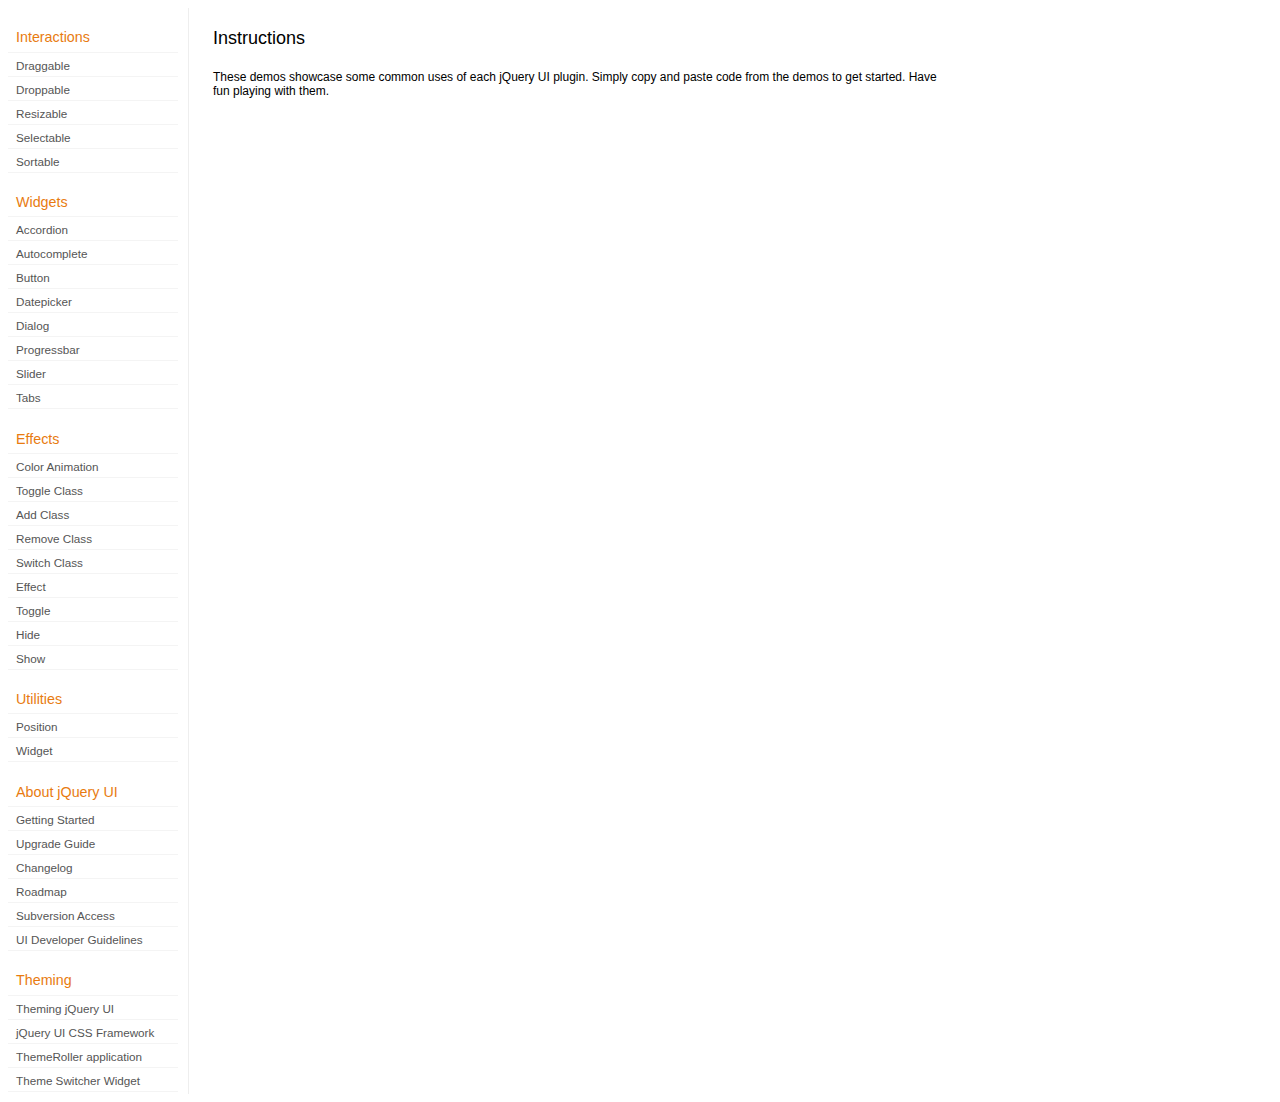
<file: libraries/jquery.ui/development-bundle/demos/index.html>
<!DOCTYPE html>
<html lang="en">
<head>
	<meta charset="utf-8">
	<title>jQuery UI Demos</title>
	<link rel="stylesheet" href="../themes/base/jquery.ui.all.css">
	<link rel="stylesheet" href="demos.css">
	<script src="../jquery-1.7.1.js"></script>
	<script src="../external/jquery.bgiframe-2.1.2.js"></script>
	<script src="../ui/jquery.ui.core.js"></script>
	<script src="../ui/jquery.ui.widget.js"></script>
	<script src="../ui/jquery.ui.mouse.js"></script>
	<script src="../ui/jquery.ui.accordion.js"></script>
	<script src="../ui/jquery.ui.autocomplete.js"></script>
	<script src="../ui/jquery.ui.button.js"></script>
	<script src="../ui/jquery.ui.datepicker.js"></script>
	<script src="../ui/jquery.ui.dialog.js"></script>
	<script src="../ui/jquery.ui.draggable.js"></script>
	<script src="../ui/jquery.ui.droppable.js"></script>
	<script src="../ui/jquery.ui.position.js"></script>
	<script src="../ui/jquery.ui.progressbar.js"></script>
	<script src="../ui/jquery.ui.resizable.js"></script>
	<script src="../ui/jquery.ui.selectable.js"></script>
	<script src="../ui/jquery.ui.slider.js"></script>
	<script src="../ui/jquery.ui.sortable.js"></script>
	<script src="../ui/jquery.ui.tabs.js"></script>
	<script src="../ui/jquery.effects.core.js"></script>
	<script src="../ui/jquery.effects.blind.js"></script>
	<script src="../ui/jquery.effects.bounce.js"></script>
	<script src="../ui/jquery.effects.clip.js"></script>
	<script src="../ui/jquery.effects.drop.js"></script>
	<script src="../ui/jquery.effects.explode.js"></script>
	<script src="../ui/jquery.effects.fold.js"></script>
	<script src="../ui/jquery.effects.highlight.js"></script>
	<script src="../ui/jquery.effects.pulsate.js"></script>
	<script src="../ui/jquery.effects.scale.js"></script>
	<script src="../ui/jquery.effects.shake.js"></script>
	<script src="../ui/jquery.effects.slide.js"></script>
	<script src="../ui/jquery.effects.transfer.js"></script>
	<script src="../ui/i18n/jquery.ui.datepicker-af.js"></script>
	<script src="../ui/i18n/jquery.ui.datepicker-ar.js"></script>
	<script src="../ui/i18n/jquery.ui.datepicker-ar-DZ.js"></script>
	<script src="../ui/i18n/jquery.ui.datepicker-az.js"></script>
	<script src="../ui/i18n/jquery.ui.datepicker-bs.js"></script>
	<script src="../ui/i18n/jquery.ui.datepicker-bg.js"></script>
	<script src="../ui/i18n/jquery.ui.datepicker-ca.js"></script>
	<script src="../ui/i18n/jquery.ui.datepicker-cs.js"></script>
	<script src="../ui/i18n/jquery.ui.datepicker-cy-GB.js"></script>
	<script src="../ui/i18n/jquery.ui.datepicker-da.js"></script>
	<script src="../ui/i18n/jquery.ui.datepicker-de.js"></script>
	<script src="../ui/i18n/jquery.ui.datepicker-el.js"></script>
	<script src="../ui/i18n/jquery.ui.datepicker-en-AU.js"></script>
	<script src="../ui/i18n/jquery.ui.datepicker-en-GB.js"></script>
	<script src="../ui/i18n/jquery.ui.datepicker-en-NZ.js"></script>
	<script src="../ui/i18n/jquery.ui.datepicker-eo.js"></script>
	<script src="../ui/i18n/jquery.ui.datepicker-es.js"></script>
	<script src="../ui/i18n/jquery.ui.datepicker-et.js"></script>
	<script src="../ui/i18n/jquery.ui.datepicker-eu.js"></script>
	<script src="../ui/i18n/jquery.ui.datepicker-fa.js"></script>
	<script src="../ui/i18n/jquery.ui.datepicker-fi.js"></script>
	<script src="../ui/i18n/jquery.ui.datepicker-fo.js"></script>
	<script src="../ui/i18n/jquery.ui.datepicker-fr.js"></script>
	<script src="../ui/i18n/jquery.ui.datepicker-fr-CH.js"></script>
	<script src="../ui/i18n/jquery.ui.datepicker-gl.js"></script>
	<script src="../ui/i18n/jquery.ui.datepicker-he.js"></script>
	<script src="../ui/i18n/jquery.ui.datepicker-hr.js"></script>
	<script src="../ui/i18n/jquery.ui.datepicker-hu.js"></script>
	<script src="../ui/i18n/jquery.ui.datepicker-hy.js"></script>
	<script src="../ui/i18n/jquery.ui.datepicker-id.js"></script>
	<script src="../ui/i18n/jquery.ui.datepicker-is.js"></script>
	<script src="../ui/i18n/jquery.ui.datepicker-it.js"></script>
	<script src="../ui/i18n/jquery.ui.datepicker-ja.js"></script>
	<script src="../ui/i18n/jquery.ui.datepicker-kk.js"></script>
	<script src="../ui/i18n/jquery.ui.datepicker-ko.js"></script>
	<script src="../ui/i18n/jquery.ui.datepicker-lb.js"></script>
	<script src="../ui/i18n/jquery.ui.datepicker-lt.js"></script>
	<script src="../ui/i18n/jquery.ui.datepicker-lv.js"></script>
	<script src="../ui/i18n/jquery.ui.datepicker-mk.js"></script>
	<script src="../ui/i18n/jquery.ui.datepicker-ml.js"></script>
	<script src="../ui/i18n/jquery.ui.datepicker-ms.js"></script>
	<script src="../ui/i18n/jquery.ui.datepicker-nl.js"></script>
	<script src="../ui/i18n/jquery.ui.datepicker-nl-BE.js"></script>
	<script src="../ui/i18n/jquery.ui.datepicker-no.js"></script>
	<script src="../ui/i18n/jquery.ui.datepicker-pl.js"></script>
	<script src="../ui/i18n/jquery.ui.datepicker-pt.js"></script>
	<script src="../ui/i18n/jquery.ui.datepicker-pt-BR.js"></script>
	<script src="../ui/i18n/jquery.ui.datepicker-rm.js"></script>
	<script src="../ui/i18n/jquery.ui.datepicker-ro.js"></script>
	<script src="../ui/i18n/jquery.ui.datepicker-ru.js"></script>
	<script src="../ui/i18n/jquery.ui.datepicker-sk.js"></script>
	<script src="../ui/i18n/jquery.ui.datepicker-sl.js"></script>
	<script src="../ui/i18n/jquery.ui.datepicker-sq.js"></script>
	<script src="../ui/i18n/jquery.ui.datepicker-sr.js"></script>
	<script src="../ui/i18n/jquery.ui.datepicker-sr-SR.js"></script>
	<script src="../ui/i18n/jquery.ui.datepicker-sv.js"></script>
	<script src="../ui/i18n/jquery.ui.datepicker-ta.js"></script>
	<script src="../ui/i18n/jquery.ui.datepicker-th.js"></script>
	<script src="../ui/i18n/jquery.ui.datepicker-tj.js"></script>
	<script src="../ui/i18n/jquery.ui.datepicker-tr.js"></script>
	<script src="../ui/i18n/jquery.ui.datepicker-uk.js"></script>
	<script src="../ui/i18n/jquery.ui.datepicker-vi.js"></script>
	<script src="../ui/i18n/jquery.ui.datepicker-zh-CN.js"></script>
	<script src="../ui/i18n/jquery.ui.datepicker-zh-HK.js"></script>
	<script src="../ui/i18n/jquery.ui.datepicker-zh-TW.js"></script>
	<script>
	$(function() {
		
		$('.left-nav a').click(function(ev) {
			window.location.hash = this.href.replace(/.+\/([^\/]+)\/index\.html/,'$1') + '|default';
			loadPage(this.href);
			$('.left-nav a.selected').removeClass('selected');
			$(this).addClass('selected');
			ev.preventDefault();
		});
		
		if (window.location.hash) {
			if (window.location.hash.indexOf('|') === -1) {
				window.location.hash += '|default';	
			}			
			var path = window.location.href.replace(/(index\.html)?#/,'');
			path = path.replace('\|','/') + '.html';
			loadPage(path);
		}		

		function loadPage(path) {			
			var section = path.replace(/\/[^\/]+\.html/,'');
			var header = section.replace(/.+\/([^\/]+)/,'$1').replace(/_/, ' ');
			
			$('td.normal div.normal')
				.empty()
				.append('<h4 class="demo-subheader">Functional demo:</h4>')
				.append('<h3 class="demo-header">'+ header +'</h3>')
				.append('<div id="demo-config"></div>')
				.find('#demo-config')
					.append('<div id="demo-frame"></div><div id="demo-config-menu"></div><div id="demo-link"><a class="demoWindowLink" href="#"><span class="ui-icon ui-icon-newwin"></span>Open demo in a new window</a></div>')
					.find('#demo-config-menu')
						.load(section + '/index.html .demos-nav', function() {
							$('#demo-config-menu a').each(function() {
								this.setAttribute('href', section + '/' + this.getAttribute('href').replace(/.+\/([^\/]+)/,'$1'));
								$(this).attr('target', 'demo-frame');
								$(this).click(function() {

									resetDemos();
									
									$(this).parents('ul').find('li').removeClass('demo-config-on');
									$(this).parent().addClass('demo-config-on');
									$('#demo-notes').fadeOut();

									//Set the hash to the actual page without ".html"
									window.location.hash = header + '|' + this.getAttribute('href').match((/\/([^\/\\]+)\.html/))[1];

									loadDemo(this.getAttribute('href'));

									return false;
								});
							});

							if (window.location.hash) {
								var demo = window.location.hash.split('|')[1];
								$('#demo-config-menu a').each(function(){
									if (this.href.indexOf(demo + '.html') !== -1) {
										$(this).parents('ul').find('li').removeClass('demo-config-on');
										$(this).parent().addClass('demo-config-on');									
										loadDemo(this.href);										
									}
								});
							}

							updateDemoNotes();
						})
					.end()
					.find('#demo-link a')
						.bind('click', function(ev){
							window.open(this.href);
							ev.preventDefault();
						})
					.end()
				.end()
			;
			
			resetDemos();
		}
				
		function loadDemo(path) {
			var directory = path.match(/([^\/]+)\/[^\/\.]+\.html$/)[1];
			$.get(path, function(data) {
				var source = data;
				data = data.replace(/<script.*>.*<\/script>/ig,""); // Remove script tags
				data = data.replace(/<\/?link.*>/ig,""); //Remove link tags
				data = data.replace(/<\/?html.*>/ig,""); //Remove html tag
				data = data.replace(/<\/?body.*>/ig,""); //Remove body tag
				data = data.replace(/<\/?head.*>/ig,""); //Remove head tag
				data = data.replace(/<\/?!doctype.*>/ig,""); //Remove doctype
				data = data.replace(/<title.*>.*<\/title>/ig,""); // Remove title tags
				data = data.replace(/((href|src)=["'])(?!(http|#))/ig, "$1" + directory + "/");

				$('#demo-style').remove();
				$('#demo-frame').empty().html(data);
				$('#demo-frame style').clone().appendTo('head').attr('id','demo-style');
				$('#demo-link a').attr('href', path);
				updateDemoNotes();
				updateDemoSource(source);
				
				if (/default.html$/.test(path)) {
					$.get("documentation/docs-" + path.match(/demos\/(.+)\//)[1] + ".html", function(html) {
						$("#demo-source").after(html);
						$("#widget-docs").tabs();
						$(".param-header").click(function() {
							$(this).parent().toggleClass("param-open").end().next().toggle();
						});
						$(".docs-list-header").each(function() {
							var header = $(this);
							var details = header.next().find(".param-details").hide();
							$("a:first", header).click(function() {
								details.show().parent().addClass("param-open");
								return false;
							});
							$("a:last", header).click(function() {
								details.hide().parent().removeClass("param-open");
								return false;
							});
						});
					});
				}
			});
		}

		function updateDemoNotes() {
			var notes = $('#demo-frame .demo-description');
			if ($('#demo-notes').length == 0) {
				$('<div id="demo-notes"></div>').insertAfter('#demo-config');
			}
			$('#demo-notes').hide().empty().html(notes.html());
			$('#demo-notes').show();
			notes.hide();
		}
		
		function updateDemoSource(source) {
			if ($('#demo-source').length == 0) {
				$('<div id="demo-source"><a href="#" class="source-closed">View Source</a><div><pre><code></code></pre></div></div>').insertAfter('#demo-notes');
				$('#demo-source').find(">a").click(function() {
					$(this).toggleClass("source-closed").toggleClass("source-open").next().toggle();
					return false;
				}).end().find(">div").hide();
			}
			var cleanedSource = source
				.replace('themes/base/jquery.ui.all.css', 'theme/jquery.ui.all.css')
				.replace(/\s*\x3Clink.*demos\x2Ecss.*\x3E\s*/, '\r\n\t')
				.replace(/\x2E\x2E\x2F\x2E\x2E\x2F/g, '');

			$('#demo-source code').empty().text(cleanedSource);
		}
		
		function resetDemos() {
			$.datepicker.setDefaults($.extend({showMonthAfterYear: false}, $.datepicker.regional['']));
			$(".ui-dialog-content").remove();			
		}
				
	});
	</script>
</head>
<body>

<table class="layout-grid" cellspacing="0" cellpadding="0">
	<tr>
		<td class="left-nav">
			<dl class="demos-nav">
				<dt>Interactions</dt>
					<dd><a href="draggable/index.html">Draggable</a></dd>
					<dd><a href="droppable/index.html">Droppable</a></dd>
					<dd><a href="resizable/index.html">Resizable</a></dd>
					<dd><a href="selectable/index.html">Selectable</a></dd>
					<dd><a href="sortable/index.html">Sortable</a></dd>
				<dt>Widgets</dt>
					<dd><a href="accordion/index.html">Accordion</a></dd>
					<dd><a href="autocomplete/index.html">Autocomplete</a></dd>
					<dd><a href="button/index.html">Button</a></dd>
					<dd><a href="datepicker/index.html">Datepicker</a></dd>
					<dd><a href="dialog/index.html">Dialog</a></dd>
					<dd><a href="progressbar/index.html">Progressbar</a></dd>
					<dd><a href="slider/index.html">Slider</a></dd>
					<dd><a href="tabs/index.html">Tabs</a></dd>
				<dt>Effects</dt>
					<dd><a href="animate/index.html">Color Animation</a></dd>
					<dd><a href="toggleClass/index.html">Toggle Class</a></dd>
					<dd><a href="addClass/index.html">Add Class</a></dd>
					<dd><a href="removeClass/index.html">Remove Class</a></dd>
					<dd><a href="switchClass/index.html">Switch Class</a></dd>
					<dd><a href="effect/index.html">Effect</a></dd>
					<dd><a href="toggle/index.html">Toggle</a></dd>
					<dd><a href="hide/index.html">Hide</a></dd>
					<dd><a href="show/index.html">Show</a></dd>
				<dt>Utilities</dt>
					<dd><a href="position/index.html">Position</a></dd>
					<dd><a href="widget/index.html">Widget</a></dd>
				<dt>About jQuery UI</dt>
					<dd><a href="http://jqueryui.com/docs/Getting_Started">Getting Started</a></dd>
					<dd><a href="http://jqueryui.com/docs/Upgrade_Guide">Upgrade Guide</a></dd>					
					<dd><a href="http://jqueryui.com/docs/Changelog">Changelog</a></dd>
					<dd><a href="http://jqueryui.com/docs/Roadmap">Roadmap</a></dd>
					<dd><a href="http://jqueryui.com/docs/Subversion">Subversion Access</a></dd>
					<dd><a href="http://jqueryui.com/docs/Developer_Guide">UI Developer Guidelines</a></dd>
				<dt>Theming</dt>
					<dd><a href="http://jqueryui.com/docs/Theming">Theming jQuery UI</a></dd>
					<dd><a href="http://jqueryui.com/docs/Theming/API">jQuery UI CSS Framework</a></dd>
					<dd><a href="http://jqueryui.com/docs/Theming/Themeroller">ThemeRoller application</a></dd>
					<dd><a href="http://jqueryui.com/docs/Theming/ThemeSwitcher">Theme Switcher Widget</a></dd>

			</dl>
		</td>
		<td class="normal">

			<div class="normal">

					<h3>Instructions</h3>
					<p>
						These demos showcase some common uses of each jQuery UI plugin. Simply copy and paste code from the demos to get started. Have fun playing with them.
					</p>
				
			</div>

		</td>
	</tr>
</table>
</body>
</html>
</file>
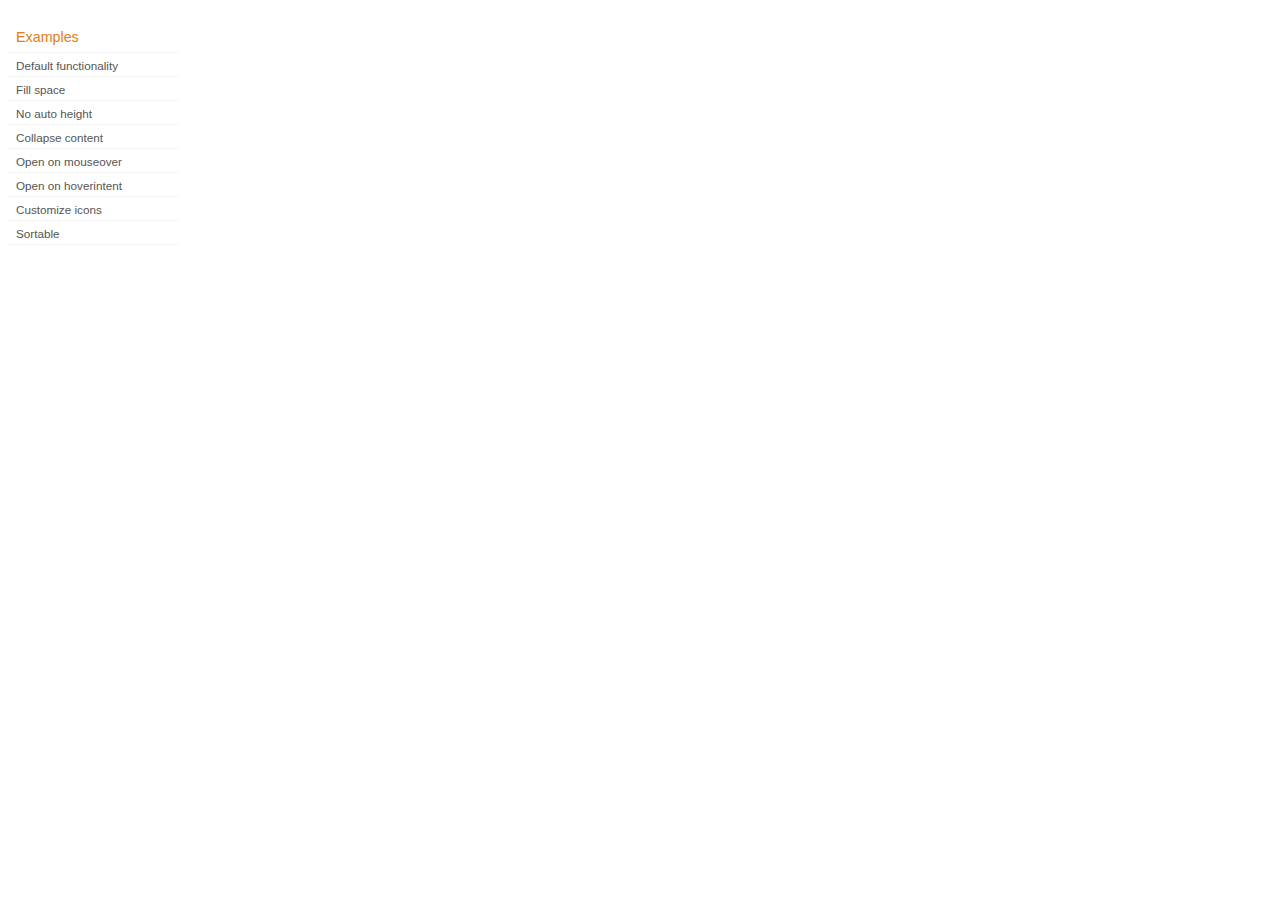
<file: libraries/jquery.ui/development-bundle/demos/accordion/index.html>
<!DOCTYPE html>
<html lang="en">
<head>
	<meta charset="utf-8">
	<title>jQuery UI Accordion Demos</title>
	<link rel="stylesheet" href="../demos.css">
</head>
<body>

<div class="demos-nav">
	<h4>Examples</h4>
	<ul>
		<li class="demo-config-on"><a href="default.html">Default functionality</a></li>
		<li><a href="fillspace.html">Fill space</a></li>
		<li><a href="no-auto-height.html">No auto height</a></li>
		<li><a href="collapsible.html">Collapse content</a></li>
		<li><a href="mouseover.html">Open on mouseover</a></li>
		<li><a href="hoverintent.html">Open on hoverintent</a></li>
		<li><a href="custom-icons.html">Customize icons</a></li>
		<li><a href="sortable.html">Sortable</a></li>
	</ul>
</div>

</body>
</html>
</file>
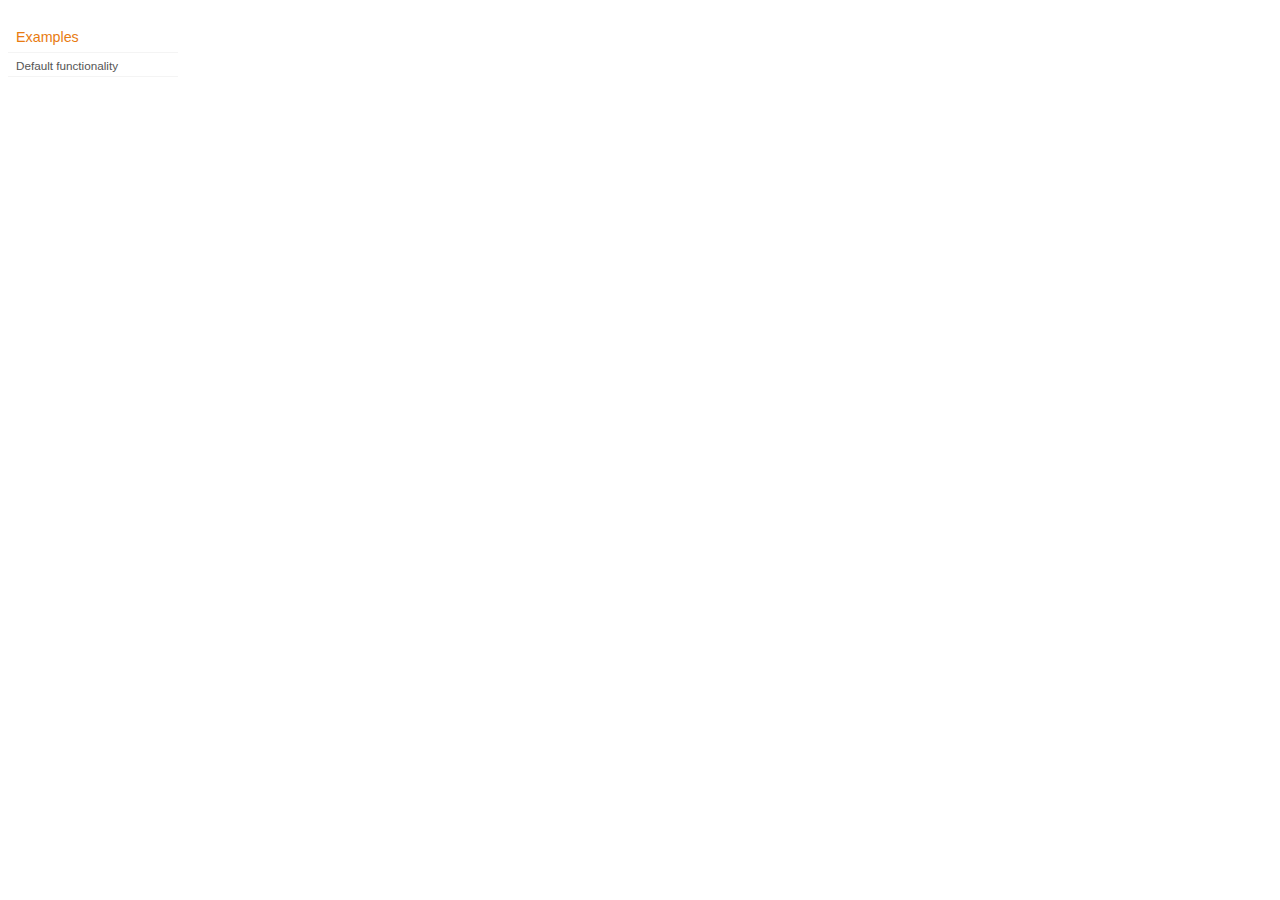
<file: libraries/jquery.ui/development-bundle/demos/addClass/index.html>
<!DOCTYPE html>
<html lang="en">
<head>
	<meta charset="utf-8">
	<title>jQuery UI Effects Demos</title>
	<link rel="stylesheet" href="../demos.css">
</head>
<body>

<div class="demos-nav">
	<h4>Examples</h4>
	<ul>
		<li class="demo-config-on"><a href="default.html">Default functionality</a></li>
	</ul>
</div>

</body>
</html>
</file>
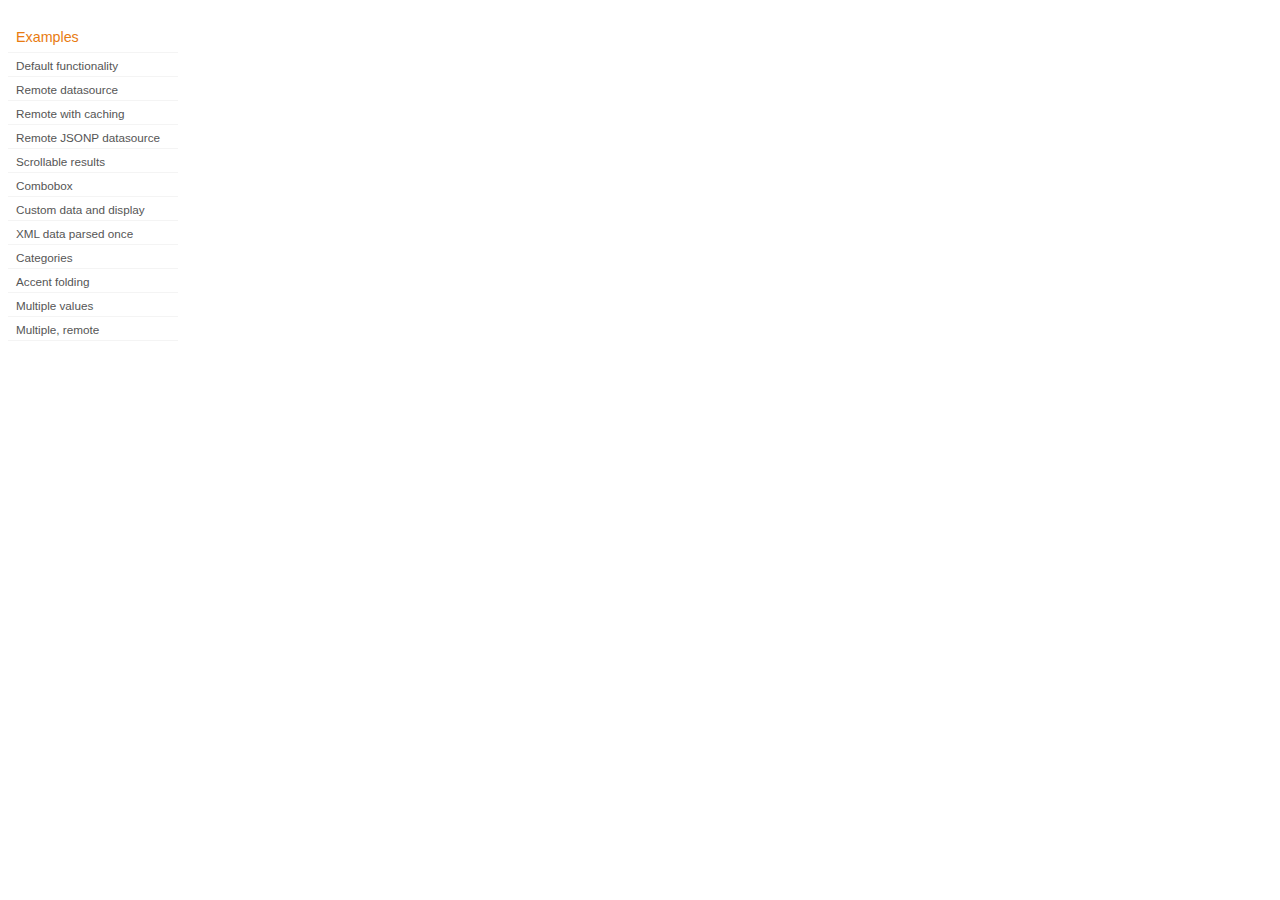
<file: libraries/jquery.ui/development-bundle/demos/autocomplete/index.html>
<!DOCTYPE html>
<html lang="en">
<head>
	<meta charset="utf-8">
	<title>jQuery UI Autocomplete Demos</title>
	<link rel="stylesheet" href="../demos.css">
</head>
<body>
	<div class="demos-nav">
		<h4>Examples</h4>
		<ul>
			<li class="demo-config-on"><a href="default.html">Default functionality</a></li>
			<li><a href="remote.html">Remote datasource</a></li>
			<li><a href="remote-with-cache.html">Remote with caching</a></li>
			<li><a href="remote-jsonp.html">Remote JSONP datasource</a></li>
			<li><a href="maxheight.html">Scrollable results</a></li>
			<li><a href="combobox.html">Combobox</a></li>
			<li><a href="custom-data.html">Custom data and display</a></li>
			<li><a href="xml.html">XML data parsed once</a></li>
			<li><a href="categories.html">Categories</a></li>
			<li><a href="folding.html">Accent folding</a></li>
			<li><a href="multiple.html">Multiple values</a></li>
			<li><a href="multiple-remote.html">Multiple, remote</a></li>
		</ul>
	</div>
</body>
</html>
</file>
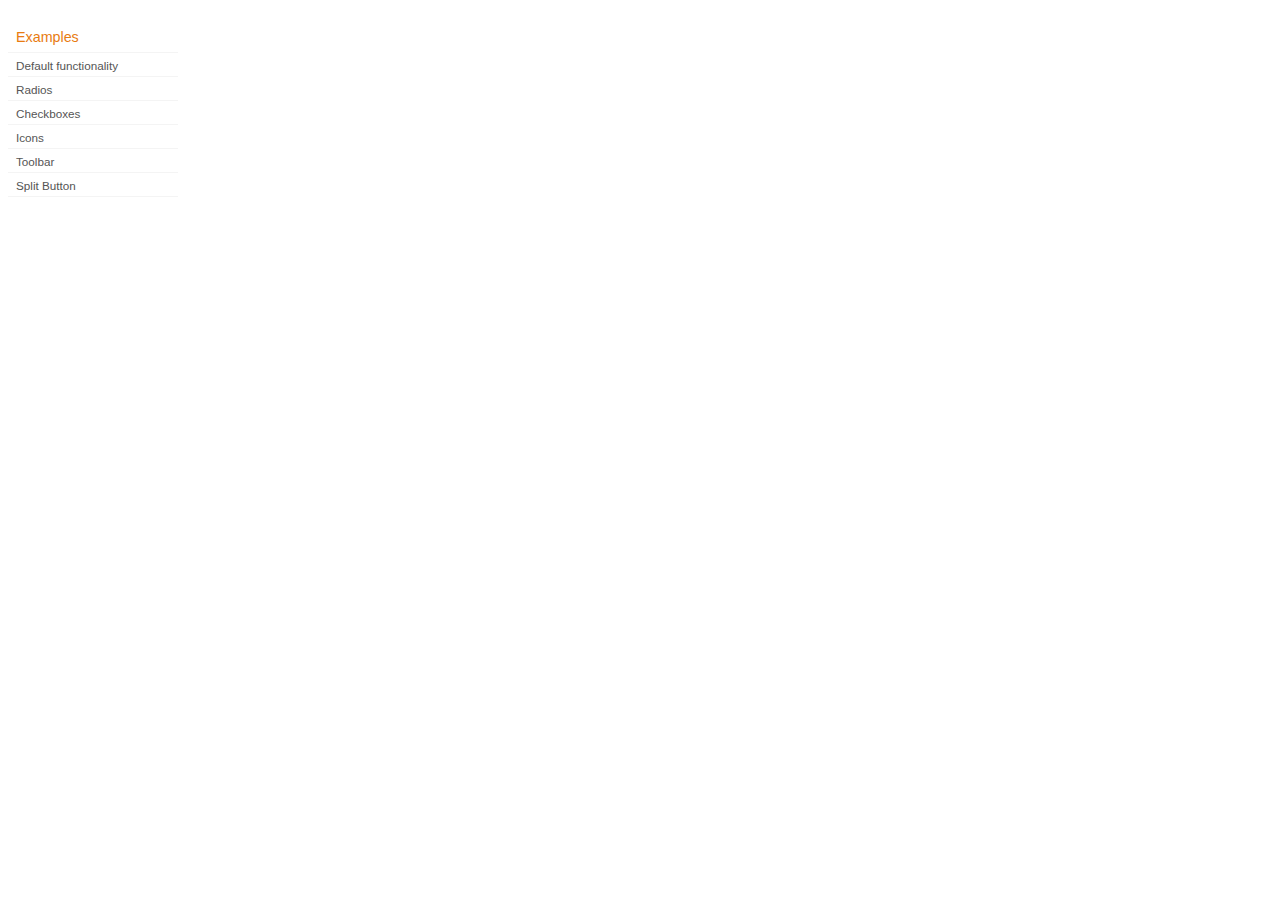
<file: libraries/jquery.ui/development-bundle/demos/button/index.html>
<!DOCTYPE html>
<html lang="en">
<head>
	<meta charset="utf-8">
	<title>jQuery UI Button Demos</title>
	<link rel="stylesheet" href="../demos.css">
</head>
<body>

<div class="demos-nav">
	<h4>Examples</h4>
	<ul>
		<li class="demo-config-on"><a href="default.html">Default functionality</a></li>
		<li><a href="radio.html">Radios</a></li>
		<li><a href="checkbox.html">Checkboxes</a></li>
		<li><a href="icons.html">Icons</a></li>
		<li><a href="toolbar.html">Toolbar</a></li>
		<li><a href="splitbutton.html">Split Button</a></li>
	</ul>
</div>

</body>
</html>
</file>
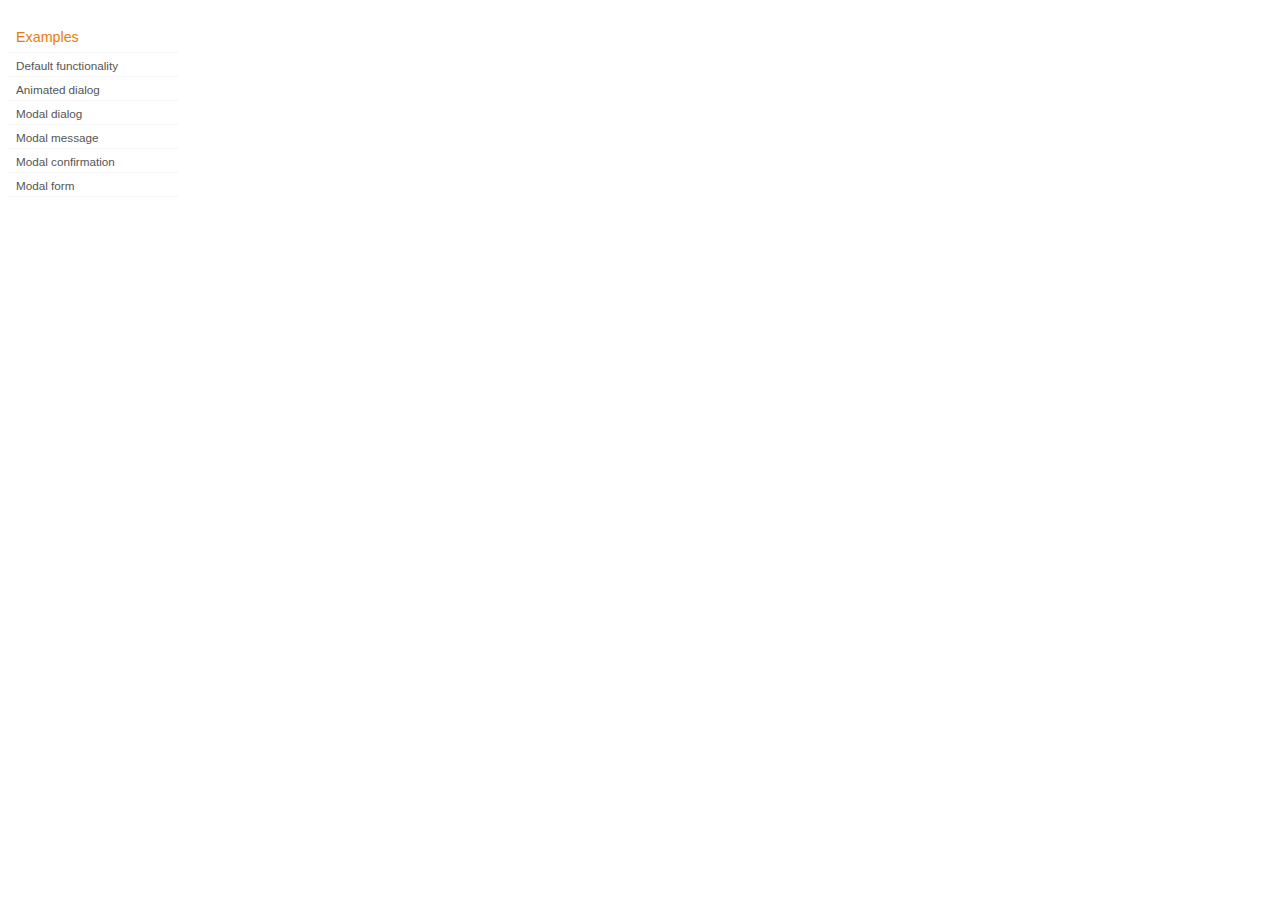
<file: libraries/jquery.ui/development-bundle/demos/dialog/index.html>
<!DOCTYPE html>
<html lang="en">
<head>
	<meta charset="utf-8">
	<title>jQuery UI Dialog Demos</title>
	<link rel="stylesheet" href="../demos.css">
</head>
<body>

<div class="demos-nav">
	<h4>Examples</h4>
	<ul>
		<li class="demo-config-on"><a href="default.html">Default functionality</a></li>
		<li><a href="animated.html">Animated dialog</a></li>
		<li><a href="modal.html">Modal dialog</a></li>
		<li><a href="modal-message.html">Modal message</a></li>
		<li><a href="modal-confirmation.html">Modal confirmation</a></li>
		<li><a href="modal-form.html">Modal form</a></li>
	</ul>
</div>

</body>
</html>
</file>
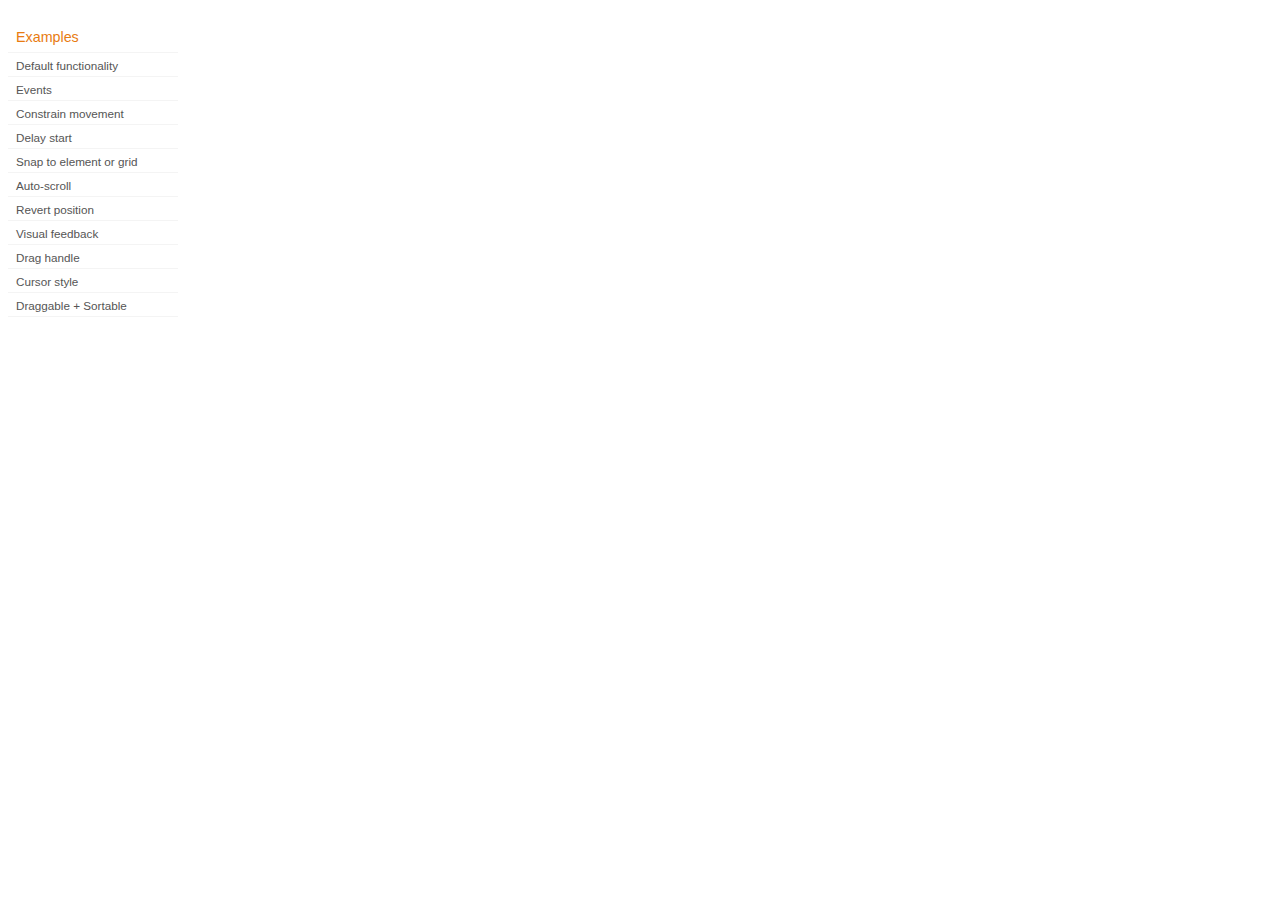
<file: libraries/jquery.ui/development-bundle/demos/draggable/index.html>
<!DOCTYPE html>
<html lang="en">
<head>
	<meta charset="utf-8">
	<title>jQuery UI Draggable Demos</title>
	<link rel="stylesheet" href="../demos.css">
</head>
<body>

<div class="demos-nav">
	<h4>Examples</h4>
	<ul>
		<li class="demo-config-on"><a href="default.html">Default functionality</a></li>
		<li><a href="events.html">Events</a></li>
		<li><a href="constrain-movement.html">Constrain movement</a></li>
		<li><a href="delay-start.html">Delay start</a></li>
		<li><a href="snap-to.html">Snap to element or&#160;grid</a></li>
		<li><a href="scroll.html">Auto-scroll</a></li>
		<li><a href="revert.html">Revert position</a></li>
		<li><a href="visual-feedback.html">Visual feedback</a></li>
		<li><a href="handle.html">Drag handle</a></li>
		<li><a href="cursor-style.html">Cursor style</a></li>
		<li><a href="sortable.html">Draggable + Sortable</a></li>
	</ul>
</div>

</body>
</html>
</file>
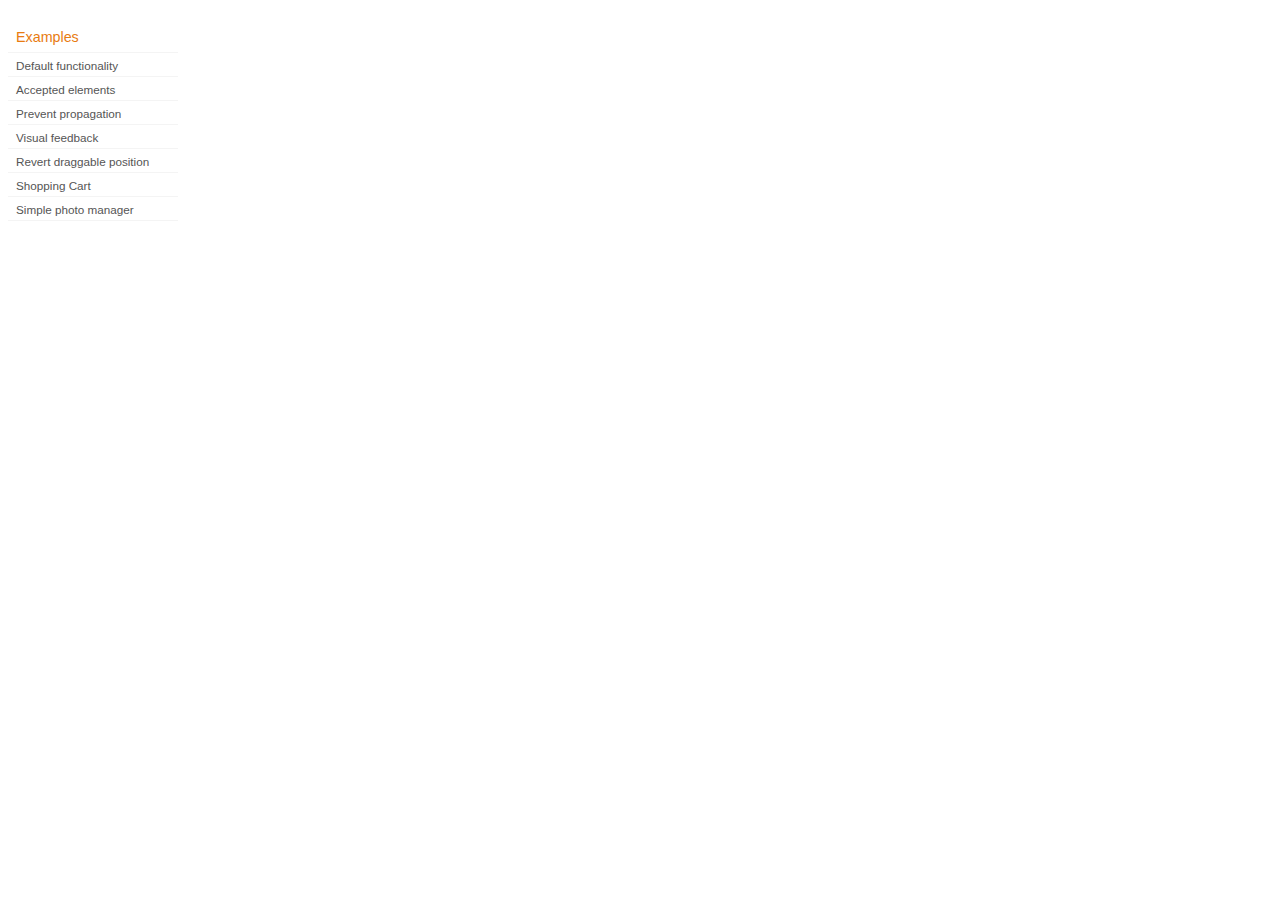
<file: libraries/jquery.ui/development-bundle/demos/droppable/index.html>
<!DOCTYPE html>
<html lang="en">
<head>
	<meta charset="utf-8">
	<title>jQuery UI Droppable Demos</title>
	<link rel="stylesheet" href="../demos.css">
</head>
<body>

<div class="demos-nav">
	<h4>Examples</h4>
	<ul>
		<li class="demo-config-on"><a href="default.html">Default functionality</a></li>
		<li><a href="accepted-elements.html">Accepted elements</a></li>
		<li><a href="propagation.html">Prevent propagation</a></li>
		<li><a href="visual-feedback.html">Visual feedback</a></li>
		<li><a href="revert.html">Revert draggable position</a></li>
		<li><a href="shopping-cart.html">Shopping Cart</a></li>
		<li><a href="photo-manager.html">Simple photo manager</a></li>
	</ul>
</div>

</body>
</html>
</file>
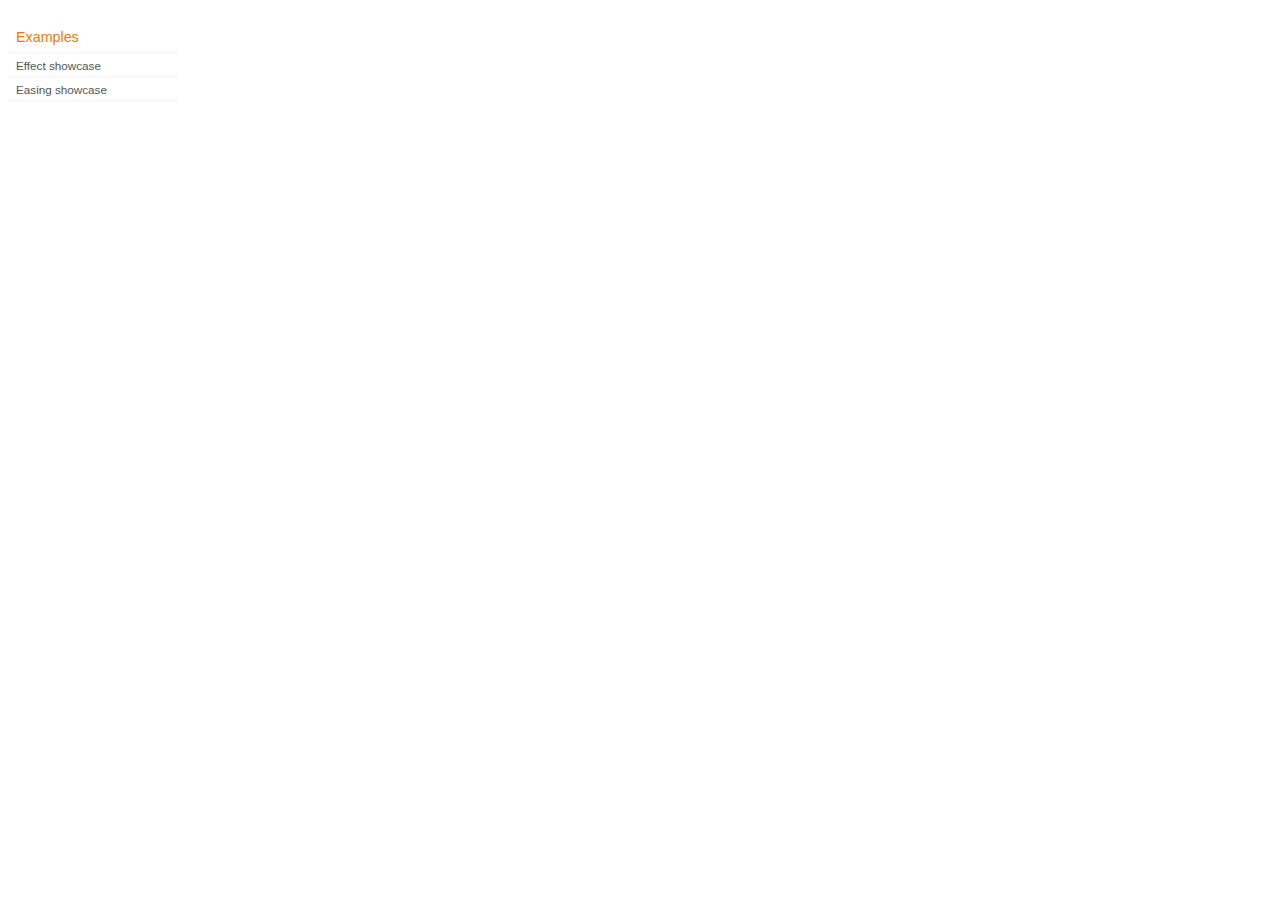
<file: libraries/jquery.ui/development-bundle/demos/effect/index.html>
<!DOCTYPE html>
<html lang="en">
<head>
	<meta charset="utf-8">
	<title>jQuery UI Effects Demos</title>
	<link rel="stylesheet" href="../demos.css">
</head>
<body>

<div class="demos-nav">
	<h4>Examples</h4>
	<ul>
		<li class="demo-config-on"><a href="default.html">Effect showcase</a></li>
		<li><a href="easing.html">Easing showcase</a></li>
	</ul>
</div>

</body>
</html>
</file>
<file: libraries/fvlogger/logger.css>
/*
  fvlogger styles
  (c) 2005 davidfmiller
  http://www.fivevoltlogic.com/code/fvlogger/

  note: this stylesheet is designed to work with the stock configuration of
        the fvlogger.js file; changes made there may or may not lead to
        changing this file as well.

  history:
        v0.1  February 3, 2005
        - basics in place
*/

#fvlogger {
	border: 1px solid #ddd;
	padding: 8px;
	background-color: #fafafa;
}

#fvlogger * {
	background-repeat: no-repeat;	
	font-size: 9pt;
	text-transform: lowercase;
}

#fvlogger h6 {
	font-weight: bold;
}

#fvlogger p, #fvlogger h6, #fvlogger ul {
	margin: 0;
	padding: 0;
	text-align: left;
}

#fvlogger dl {
	padding-bottom: 4px;
	border-bottom: 1px solid #eee;
	margin-bottom: 4px;
}

#fvlogger dl dt:after {
	content: " :";
}

#fvlogger dl dt, #fvlogger dl dd {
	padding: 0;
	margin: 0 4px 0 0;
	display: inline;
}

#fvlogger dl dt {
	font-weight: bold;
	background-image: url(magnet.png);
	min-height: 18px;
	padding-left: 20px;
	float: left;
}

#fvlogger dl dd {

}

#fvlogger a { font-weight: bold;}
#fvlogger p {
	padding-left: 20px;
	background-position: top left;
	line-height: 1.4em;
}

#fvlogger dd.debug a { color: #0CCD14; }
#fvlogger dd.info  a { color: #0082C6; }
#fvlogger dd.warn  a { color: #E9C000; }
#fvlogger dd.error a { color: #EE0000; }
#fvlogger dd.fatal a { color: #444; }

#fvlogger p.debug, #fvlogger p.info, #fvlogger p.warn, #fvlogger p.error {
	
}

#fvlogger p.debug { background-image: url(debug.png); color: #0CCD14; font-weight: bold; }
#fvlogger p.info  { background-image: url(info.png);  color: #0066B3; font-weight: bold; }
#fvlogger p.warn  { background-image: url(warn.png);  color: #E9C000;  font-weight: bold; }
#fvlogger p.error { background-image: url(error.png); color: #EE0000; font-weight: bold; }
#fvlogger p.fatal { background-image: url(fatal.png); color: #656565; font-weight: bold; }
</file>
<file: libraries/jquery.ui/development-bundle/demos/demos.css>
body {
	font-size: 62.5%;
}

table {
	font-size: 1em;
}

/* Site
   -------------------------------- */

body {
	font-family: "Trebuchet MS", "Helvetica", "Arial",  "Verdana", "sans-serif";
}

/* Layout
   -------------------------------- */

.layout-grid {
	width: 960px;
}

.layout-grid td {
	vertical-align: top;
}

.layout-grid td.left-nav {
	width: 140px;
}

.layout-grid td.normal {
	border-left: 1px solid #eee;
	padding: 20px 24px;
	font-family: "Trebuchet MS", "Helvetica", "Arial",  "Verdana", "sans-serif";
}

.layout-grid td.demos {
	background: url('/images/demos_bg.jpg') no-repeat;
	height: 337px;
	overflow: hidden;
}

/* Normal
   -------------------------------- */

.normal h3,
.normal h4 {
	margin: 0;
	font-weight: normal;
}

.normal h3 {
	padding: 0 0 9px;
	font-size: 1.8em;
}

.normal h4 {
	padding-bottom: 21px;
	border-bottom: 1px dashed #999;
	font-size: 1.2em;
	font-weight: bold;
}

.normal p {
	font-size: 1.2em;
}

/* Demos */

.demos-nav, .demos-nav dt, .demos-nav dd, .demos-nav ul, .demos-nav li {
	margin: 0;
	padding: 0
}

.demos-nav {
	float: left;
	width: 170px;
	font-size: 1.3em;
}

.demos-nav dt,
.demos-nav h4 {
	margin: 0;
	padding: 0;
	font: normal 1.1em "Trebuchet MS", "Helvetica", "Arial",  "Verdana", "sans-serif";
	color: #e87b10;
}

.demos-nav dt,
.demos-nav h4 {
	margin-top: 1.5em;
	margin-bottom: 0;
	padding-left: 8px;
	padding-bottom:5px;
	line-height: 1.2em;
	border-bottom: 1px solid #F4F4F4;
}

.demos-nav dd a,
.demos-nav li a {
	border-bottom: 1px solid #F4F4F4;
	display:block;
	padding: 4px 3px 4px 8px;
	font-size: 90%;
	text-decoration: none;
	color: #555 ;
	margin:2px 0;
	height:13px;
}

.demos-nav dd a:hover,
.demos-nav dd a:focus,
.demos-nav dd a:hover,
.demos-nav dd a:focus {
	background: #f3f3f3;
	color:#000;
	-moz-border-radius: 5px; -webkit-border-radius: 5px;
}
 .demos-nav dd a.selected {
	background: #555;
	color:#ffffff;
	-moz-border-radius: 5px; -webkit-border-radius: 5px;
}


/* new styles for demo pages, added by Filament 12.29.08
eventually we should convert the font sizes to ems -- using px for now to minimize style conflicts
*/

.normal h3.demo-header { font-size:32px; padding:0 0 5px; border-bottom:1px solid #eee; text-transform: capitalize; }
.normal h4.demo-subheader { font-size:10px; text-transform: uppercase; color:#999; padding:8px 0 3px; border:0; margin:0; }
.normal a:link,
.normal a:visited { color:#1b75bb; text-decoration:none; }
.normal a:hover,
.normal a:active { color:#0b559b; }

#demo-config { padding:20px 0 0; }

#demo-frame { float:left; width:540px; height:380px; border:1px solid #ddd; overflow: auto; position: relative; }
#demo-frame h3, #demo-frame h4 { padding: 0; font-weight: bold; font-size: 1em; }

#demo-config-menu { float:right; width:180px;  }
#demo-config-menu h4 { font-size:13px; color:#666; font-weight:normal; border:0; padding-left:18px; }

#demo-config-menu ul { list-style: none; padding: 0; margin: 0; }

#demo-config-menu li { font-size:12px; padding:0 0 0 10px; margin:3px 0; zoom: 1; }

#demo-config-menu li a:link,
#demo-config-menu li a:visited { display:block; padding:1px 8px 4px; border-bottom:1px dotted #b3b3b3; }
* html #demo-config-menu li a:link,
* html #demo-config-menu li a:visited { padding:1px 8px 2px; }
#demo-config-menu li a:hover,
#demo-config-menu li a:active { background-color:#f6f6f6; }

#demo-config-menu li.demo-config-on { background: url(images/demo-config-on-tile.gif) repeat-x left center; }

#demo-config-menu li.demo-config-on a:link,
#demo-config-menu li.demo-config-on a:visited,
#demo-config-menu li.demo-config-on a:hover,
#demo-config-menu li.demo-config-on a:active { background: url(images/demo-config-on.gif) no-repeat left; padding-left:18px; color:#fff; border:0; margin-left:-10px; margin-top: 0px; margin-bottom: 0px; }

#demo-source, #demo-notes {
	clear: both;
	padding: 20px 0 0;
	font-size: 1.3em;
}

#demo-notes { width:520px; color:#333; font-size: 1em; }
#demo-notes p code, .demo-description p code { padding: 0; font-weight: bold; }
#demo-source pre, #demo-source code { padding: 0; }
code, pre { padding:8px 0 8px 20px ; font-size: 1.2em; line-height:130%;  }

#demo-source a:link,
#demo-source a:visited,
#demo-source a:hover,
#demo-source a:active { font-size:12px; padding-left:13px; background-position: left center; background-repeat: no-repeat; }

#demo-source a.source-open:link,
#demo-source a.source-open:visited,
#demo-source a.source-open:hover,
#demo-source a.source-open:active { background-image: url(images/demo-spindown-open.gif); }

#demo-source a.source-closed:link,
#demo-source a.source-closed:visited,
#demo-source a.source-closed:hover,
#demo-source a.source-closed:active { background-image: url(images/demo-spindown-closed.gif); }

div.demo {
	padding:12px;
	font-family: "Trebuchet MS", "Arial", "Helvetica", "Verdana", "sans-serif";
}

div.demo h3.docs { clear:left; font-size:12px; font-weight:normal; padding:0 0 1em; margin:0; }

div.demo-description {
	clear:both;
	padding:12px;
	font-family: "Trebuchet MS", "Arial", "Helvetica", "Verdana", "sans-serif";
	font-size: 1.3em;
	line-height: 1.4em;
}

.ui-draggable, .ui-droppable {
	background-position: top left;
}

.left-nav .demos-nav {
	padding-right: 10px;
}

#demo-link { font-size:11px;  padding-top: 6px; clear: both; overflow: hidden; }
#demo-link a span.ui-icon { float:left; margin-right:3px; }

/* Component containers
----------------------------------*/
#widget-docs .ui-widget { font-family: Trebuchet MS,Verdana,Arial,sans-serif; font-size: 1em; }
#widget-docs .ui-widget input, #widget-docs .ui-widget select, #widget-docs .ui-widget textarea, #widget-docs .ui-widget button { font-family: Trebuchet MS,Verdana,Arial,sans-serif; font-size: 1em; }
#widget-docs .ui-widget-header { border: 1px solid #ffffff; background: #464646 url(images/464646_40x100_textures_01_flat_100.png) 50% 50% repeat-x; color: #ffffff; font-weight: bold; }
#widget-docs .ui-widget-header a { color: #ffffff; }
#widget-docs .ui-widget-content { border: 1px solid #ffffff; background: #ffffff url(images/ffffff_40x100_textures_01_flat_75.png) 50% 50% repeat-x; color: #222222; }
#widget-docs .ui-widget-content a { color: #222222; }

/* Interaction states
----------------------------------*/
#widget-docs .ui-state-default, #widget-docs .ui-widget-content #widget-docs .ui-state-default { border: 1px solid #666666; background: #555555 url(images/555555_40x100_textures_03_highlight_soft_75.png) 50% 50% repeat-x; font-weight: normal; color: #ffffff; outline: none; }
#widget-docs .ui-state-default a { color: #ffffff; text-decoration: none; outline: none; }
#widget-docs .ui-state-hover, #widget-docs .ui-widget-content #widget-docs .ui-state-hover, #widget-docs .ui-state-focus, #widget-docs .ui-widget-content #widget-docs .ui-state-focus { border: 1px solid #666666; background: #444444 url(images/444444_40x100_textures_03_highlight_soft_60.png) 50% 50% repeat-x; font-weight: normal; color: #ffffff; outline: none; }
#widget-docs .ui-state-hover a { color: #ffffff; text-decoration: none; outline: none; }
#widget-docs .ui-state-active, #widget-docs .ui-widget-content #widget-docs .ui-state-active { border: 1px solid #666666; background: #ffffff url(images/ffffff_40x100_textures_01_flat_65.png) 50% 50% repeat-x; font-weight: normal; color: #F6921E; outline: none; }
#widget-docs .ui-state-active a { color: #F6921E; outline: none; text-decoration: none; }

/* Interaction Cues
----------------------------------*/
#widget-docs .ui-state-highlight, #widget-docs .ui-widget-content #widget-docs .ui-state-highlight {border: 1px solid #fcefa1; background: #fbf9ee url(images/fbf9ee_40x100_textures_02_glass_55.png) 50% 50% repeat-x; color: #363636; }
#widget-docs .ui-state-error, #widget-docs .ui-widget-content #widget-docs .ui-state-error {border: 1px solid #cd0a0a; background: #fef1ec url(images/fef1ec_40x100_textures_05_inset_soft_95.png) 50% bottom repeat-x; color: #cd0a0a; }
#widget-docs .ui-state-error-text, #widget-docs .ui-widget-content #widget-docs .ui-state-error-text { color: #cd0a0a; }
#widget-docs .ui-state-disabled, #widget-docs .ui-widget-content #widget-docs .ui-state-disabled { opacity: .35; filter:Alpha(Opacity=35); background-image: none; }
#widget-docs .ui-priority-primary, #widget-docs .ui-widget-content #widget-docs .ui-priority-primary { font-weight: bold; }
#widget-docs .ui-priority-secondary, #widget-docs .ui-widget-content #widget-docs .ui-priority-secondary { opacity: .7; filter:Alpha(Opacity=70); font-weight: normal; }

/* Icons
----------------------------------*/

/* states and images */
#demo-frame-wrapper .ui-icon, #widget-docs .ui-icon { width: 16px; height: 16px; background-image: url(images/222222_256x240_icons_icons.png); }
#widget-docs .ui-widget-content .ui-icon {background-image: url(images/222222_256x240_icons_icons.png); }
#widget-docs .ui-widget-header .ui-icon {background-image: url(images/222222_256x240_icons_icons.png); }
#widget-docs .ui-state-default .ui-icon { background-image: url(images/888888_256x240_icons_icons.png); }
#widget-docs .ui-state-hover .ui-icon, #widget-docs .ui-state-focus .ui-icon {background-image: url(images/454545_256x240_icons_icons.png); }
#widget-docs .ui-state-active .ui-icon {background-image: url(images/454545_256x240_icons_icons.png); }
#widget-docs .ui-state-highlight .ui-icon {background-image: url(images/2e83ff_256x240_icons_icons.png); }
#widget-docs .ui-state-error .ui-icon, #widget-docs .ui-state-error-text .ui-icon {background-image: url(images/cd0a0a_256x240_icons_icons.png); }


/* Misc visuals
----------------------------------*/

/* Corner radius */
#widget-docs .ui-corner-tl { -moz-border-radius-topleft: 4px; -webkit-border-top-left-radius: 4px; }
#widget-docs .ui-corner-tr { -moz-border-radius-topright: 4px; -webkit-border-top-right-radius: 4px; }
#widget-docs .ui-corner-bl { -moz-border-radius-bottomleft: 4px; -webkit-border-bottom-left-radius: 4px; }
#widget-docs .ui-corner-br { -moz-border-radius-bottomright: 4px; -webkit-border-bottom-right-radius: 4px; }
#widget-docs .ui-corner-top { -moz-border-radius-topleft: 4px; -webkit-border-top-left-radius: 4px; -moz-border-radius-topright: 4px; -webkit-border-top-right-radius: 4px; }
#widget-docs .ui-corner-bottom { -moz-border-radius-bottomleft: 4px; -webkit-border-bottom-left-radius: 4px; -moz-border-radius-bottomright: 4px; -webkit-border-bottom-right-radius: 4px; }
#widget-docs .ui-corner-right {  -moz-border-radius-topright: 4px; -webkit-border-top-right-radius: 4px; -moz-border-radius-bottomright: 4px; -webkit-border-bottom-right-radius: 4px; }
#widget-docs .ui-corner-left { -moz-border-radius-topleft: 4px; -webkit-border-top-left-radius: 4px; -moz-border-radius-bottomleft: 4px; -webkit-border-bottom-left-radius: 4px; }
#widget-docs .ui-corner-all { -moz-border-radius: 4px; -webkit-border-radius: 4px; }

/* Overlays */
#widget-docs .ui-widget-overlay { background: #aaaaaa url(images/aaaaaa_40x100_textures_01_flat_0.png) 50% 50% repeat-x; opacity: .30;filter:Alpha(Opacity=30); }
#widget-docs .ui-widget-shadow { margin: -8px 0 0 -8px; padding: 8px; background: #aaaaaa url(images/aaaaaa_40x100_textures_01_flat_0.png) 50% 50% repeat-x; opacity: .30;filter:Alpha(Opacity=30); -moz-border-radius: 8px; -webkit-border-radius: 8px; }

/*
----------------------------------*/

#widget-docs { margin:20px 0 0; border: none; }

#widget-docs h2, #widget-docs h3, #widget-docs h4, #widget-docs p, #widget-docs ul, #widget-docs code { margin:0; padding:0; }
#widget-docs code { display:block; color:#444; font-size:.9em; margin:0 0 1em; }
#widget-docs code strong { color:#000; }
#widget-docs p { margin:0 3em 1.2em 0; }
#widget-docs p.intro { font-size:13px; color:#666; line-height:1.3; }
#widget-docs ul { list-style-type: none; }

#widget-docs h2 { font-size:16px; margin:1.2em 0 .5em; }
#widget-docs h3 { font-size:14px; color:#e6820E; margin:1.5em 0 .5em; }
.normal #widget-docs h4 { font-size:12px; color:#000; border:0; margin:0 0 .5em; }

#docs-overview-main { width:400px; }
#docs-overview-sidebar { float:right; width:200px; }
#docs-overview-sidebar a span { color:#666; }
#widget-docs #docs-overview-main p { margin-right:0; }
#widget-docs #docs-overview-sidebar h4 { padding-left:0; }

.docs-list-header { float:left; width:100%; margin:10px 0 0; border-bottom:1px solid #eee; }
#widget-docs .docs-list-header h2 { float:left; margin:0; }
#widget-docs .docs-list-header p { float:right; margin:5px 0; font-size:11px; }

.docs-list { float:left; width:100%; padding:0 0 10px; }
.docs-list .param-header { float:left; clear:left; width:100%; padding:8px 0; border-top:1px solid #eee; }
#widget-docs .param-header h3, #widget-docs .param-header p { margin:0; float:left; }
#widget-docs .param-header h3 { width:50%; }
#widget-docs .param-header h3 span { background: url(images/demo-spindown-closed.gif) no-repeat left; padding-left:13px; }
#widget-docs .param-open .param-header h3 span { background: url(images/demo-spindown-open.gif) no-repeat left; }
#widget-docs .param-header p { width:24%; }
#widget-docs .param-header p.param-type span { background: url(images/icon-docs-info.gif) no-repeat left; cursor:pointer; border-bottom:1px dashed #ccc; padding-left:15px; }

.param-details { padding-left:13px; }
.param-args { margin:0 0 1.5em; border-top:1px dotted #ccc;}
.param-args td { padding:3px 30px 3px 5px; border-bottom:1px dotted #ccc;  }


/* overrides for ui-tab styles */
#widget-docs ul.ui-tabs-nav { padding:0 0 0 8px; }
#widget-docs .ui-tabs-nav li { margin:5px 5px 0 0; }

#widget-docs .ui-tabs-nav li a:link,
#widget-docs .ui-tabs-nav li a:visited,
#widget-docs .ui-tabs-nav li a:hover,
#widget-docs .ui-tabs-nav li a:active { font-size:14px; padding:4px 1.2em 3px; color:#fff; }

#widget-docs .ui-tabs-nav li.ui-tabs-selected a:link,
#widget-docs .ui-tabs-nav li.ui-tabs-selected a:visited,
#widget-docs .ui-tabs-nav li.ui-tabs-selected a:hover,
#widget-docs .ui-tabs-nav li.ui-tabs-selected a:active { color:#e6820E; }

#widget-docs .ui-tabs-panel { padding:20px 9px; font-size:12px; line-height:1.4; color:#000; }

#widget-docs .ui-widget-content a:link,
#widget-docs .ui-widget-content a:visited { color:#1b75bb; text-decoration:none; }
#widget-docs .ui-widget-content a:hover,
#widget-docs .ui-widget-content a:active { color:#0b559b; }
</file>
